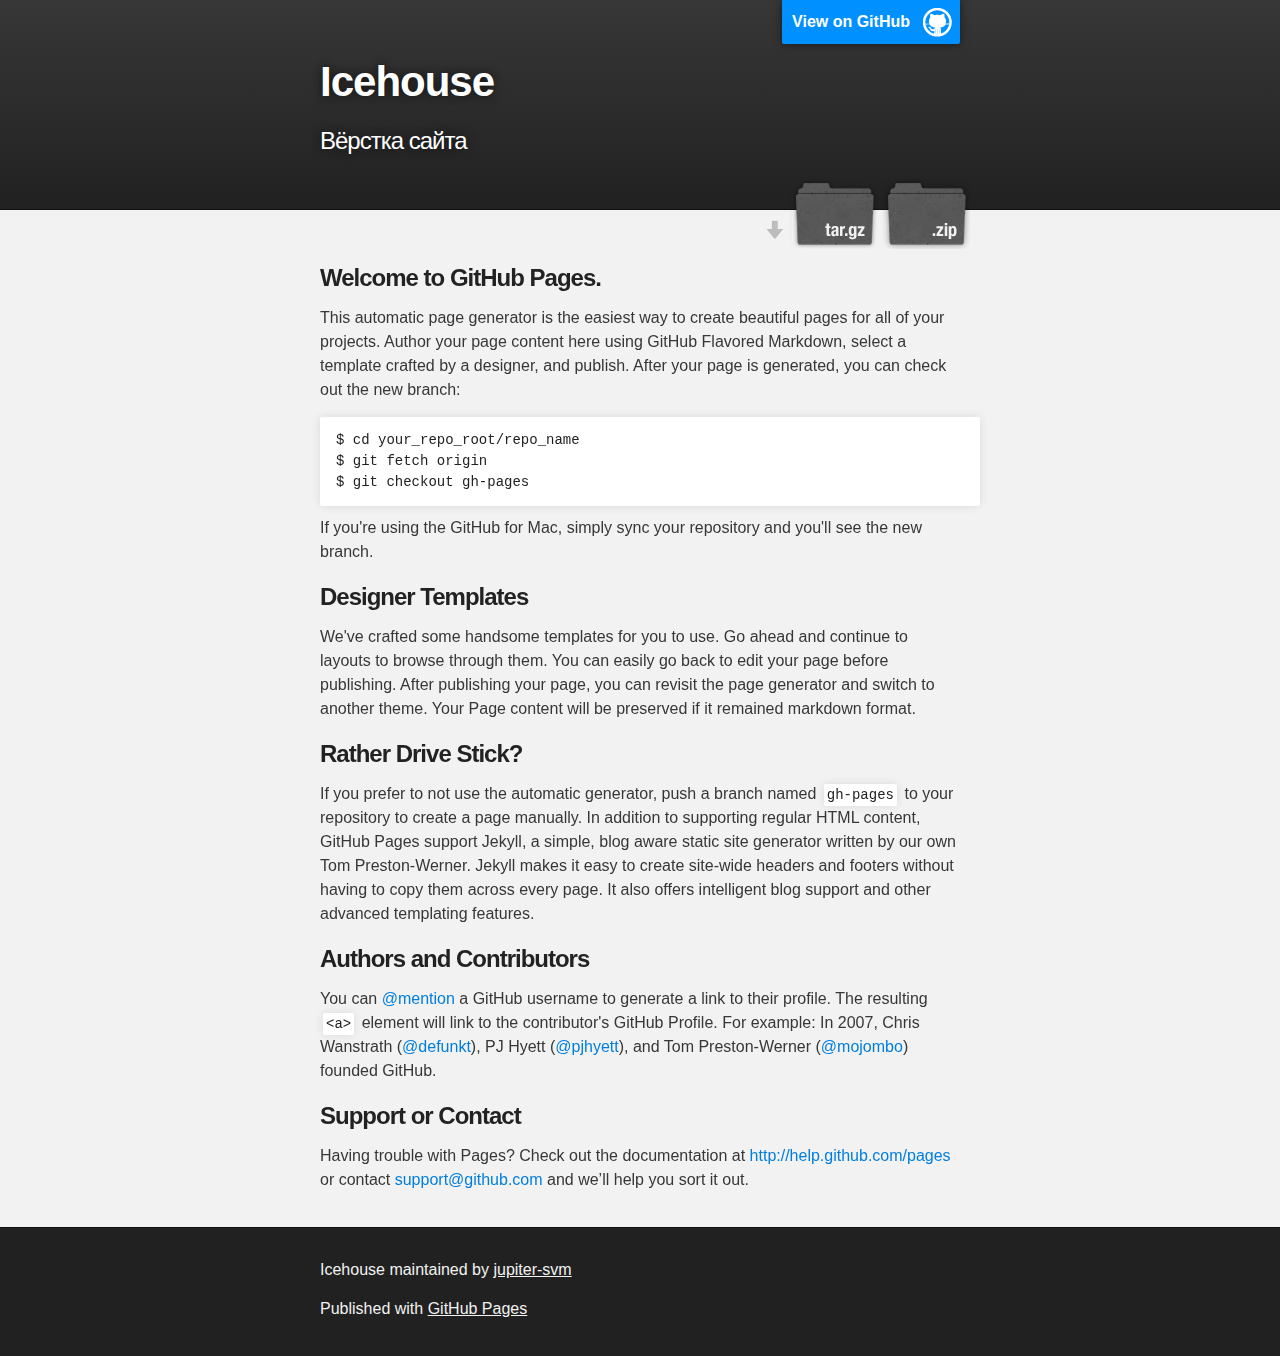
<file: index.html>
<!DOCTYPE html>
<html>

  <head>
    <meta charset='utf-8' />
    <meta http-equiv="X-UA-Compatible" content="chrome=1" />
    <meta name="description" content="Icehouse : Вёрстка сайта" />

    <link rel="stylesheet" type="text/css" media="screen" href="stylesheets/stylesheet.css">

    <title>Icehouse</title>
  </head>

  <body>

    <!-- HEADER -->
    <div id="header_wrap" class="outer">
        <header class="inner">
          <a id="forkme_banner" href="https://github.com/jupiter-svm/icehouse">View on GitHub</a>

          <h1 id="project_title">Icehouse</h1>
          <h2 id="project_tagline">Вёрстка сайта</h2>

            <section id="downloads">
              <a class="zip_download_link" href="https://github.com/jupiter-svm/icehouse/zipball/master">Download this project as a .zip file</a>
              <a class="tar_download_link" href="https://github.com/jupiter-svm/icehouse/tarball/master">Download this project as a tar.gz file</a>
            </section>
        </header>
    </div>

    <!-- MAIN CONTENT -->
    <div id="main_content_wrap" class="outer">
      <section id="main_content" class="inner">
        <h3>
<a name="welcome-to-github-pages" class="anchor" href="#welcome-to-github-pages"><span class="octicon octicon-link"></span></a>Welcome to GitHub Pages.</h3>

<p>This automatic page generator is the easiest way to create beautiful pages for all of your projects. Author your page content here using GitHub Flavored Markdown, select a template crafted by a designer, and publish. After your page is generated, you can check out the new branch:</p>

<pre><code>$ cd your_repo_root/repo_name
$ git fetch origin
$ git checkout gh-pages
</code></pre>

<p>If you're using the GitHub for Mac, simply sync your repository and you'll see the new branch.</p>

<h3>
<a name="designer-templates" class="anchor" href="#designer-templates"><span class="octicon octicon-link"></span></a>Designer Templates</h3>

<p>We've crafted some handsome templates for you to use. Go ahead and continue to layouts to browse through them. You can easily go back to edit your page before publishing. After publishing your page, you can revisit the page generator and switch to another theme. Your Page content will be preserved if it remained markdown format.</p>

<h3>
<a name="rather-drive-stick" class="anchor" href="#rather-drive-stick"><span class="octicon octicon-link"></span></a>Rather Drive Stick?</h3>

<p>If you prefer to not use the automatic generator, push a branch named <code>gh-pages</code> to your repository to create a page manually. In addition to supporting regular HTML content, GitHub Pages support Jekyll, a simple, blog aware static site generator written by our own Tom Preston-Werner. Jekyll makes it easy to create site-wide headers and footers without having to copy them across every page. It also offers intelligent blog support and other advanced templating features.</p>

<h3>
<a name="authors-and-contributors" class="anchor" href="#authors-and-contributors"><span class="octicon octicon-link"></span></a>Authors and Contributors</h3>

<p>You can <a href="https://github.com/blog/821" class="user-mention">@mention</a> a GitHub username to generate a link to their profile. The resulting <code>&lt;a&gt;</code> element will link to the contributor's GitHub Profile. For example: In 2007, Chris Wanstrath (<a href="https://github.com/defunkt" class="user-mention">@defunkt</a>), PJ Hyett (<a href="https://github.com/pjhyett" class="user-mention">@pjhyett</a>), and Tom Preston-Werner (<a href="https://github.com/mojombo" class="user-mention">@mojombo</a>) founded GitHub.</p>

<h3>
<a name="support-or-contact" class="anchor" href="#support-or-contact"><span class="octicon octicon-link"></span></a>Support or Contact</h3>

<p>Having trouble with Pages? Check out the documentation at <a href="http://help.github.com/pages">http://help.github.com/pages</a> or contact <a href="mailto:support@github.com">support@github.com</a> and we’ll help you sort it out.</p>
      </section>
    </div>

    <!-- FOOTER  -->
    <div id="footer_wrap" class="outer">
      <footer class="inner">
        <p class="copyright">Icehouse maintained by <a href="https://github.com/jupiter-svm">jupiter-svm</a></p>
        <p>Published with <a href="http://pages.github.com">GitHub Pages</a></p>
      </footer>
    </div>

    

  </body>
</html>
</file>
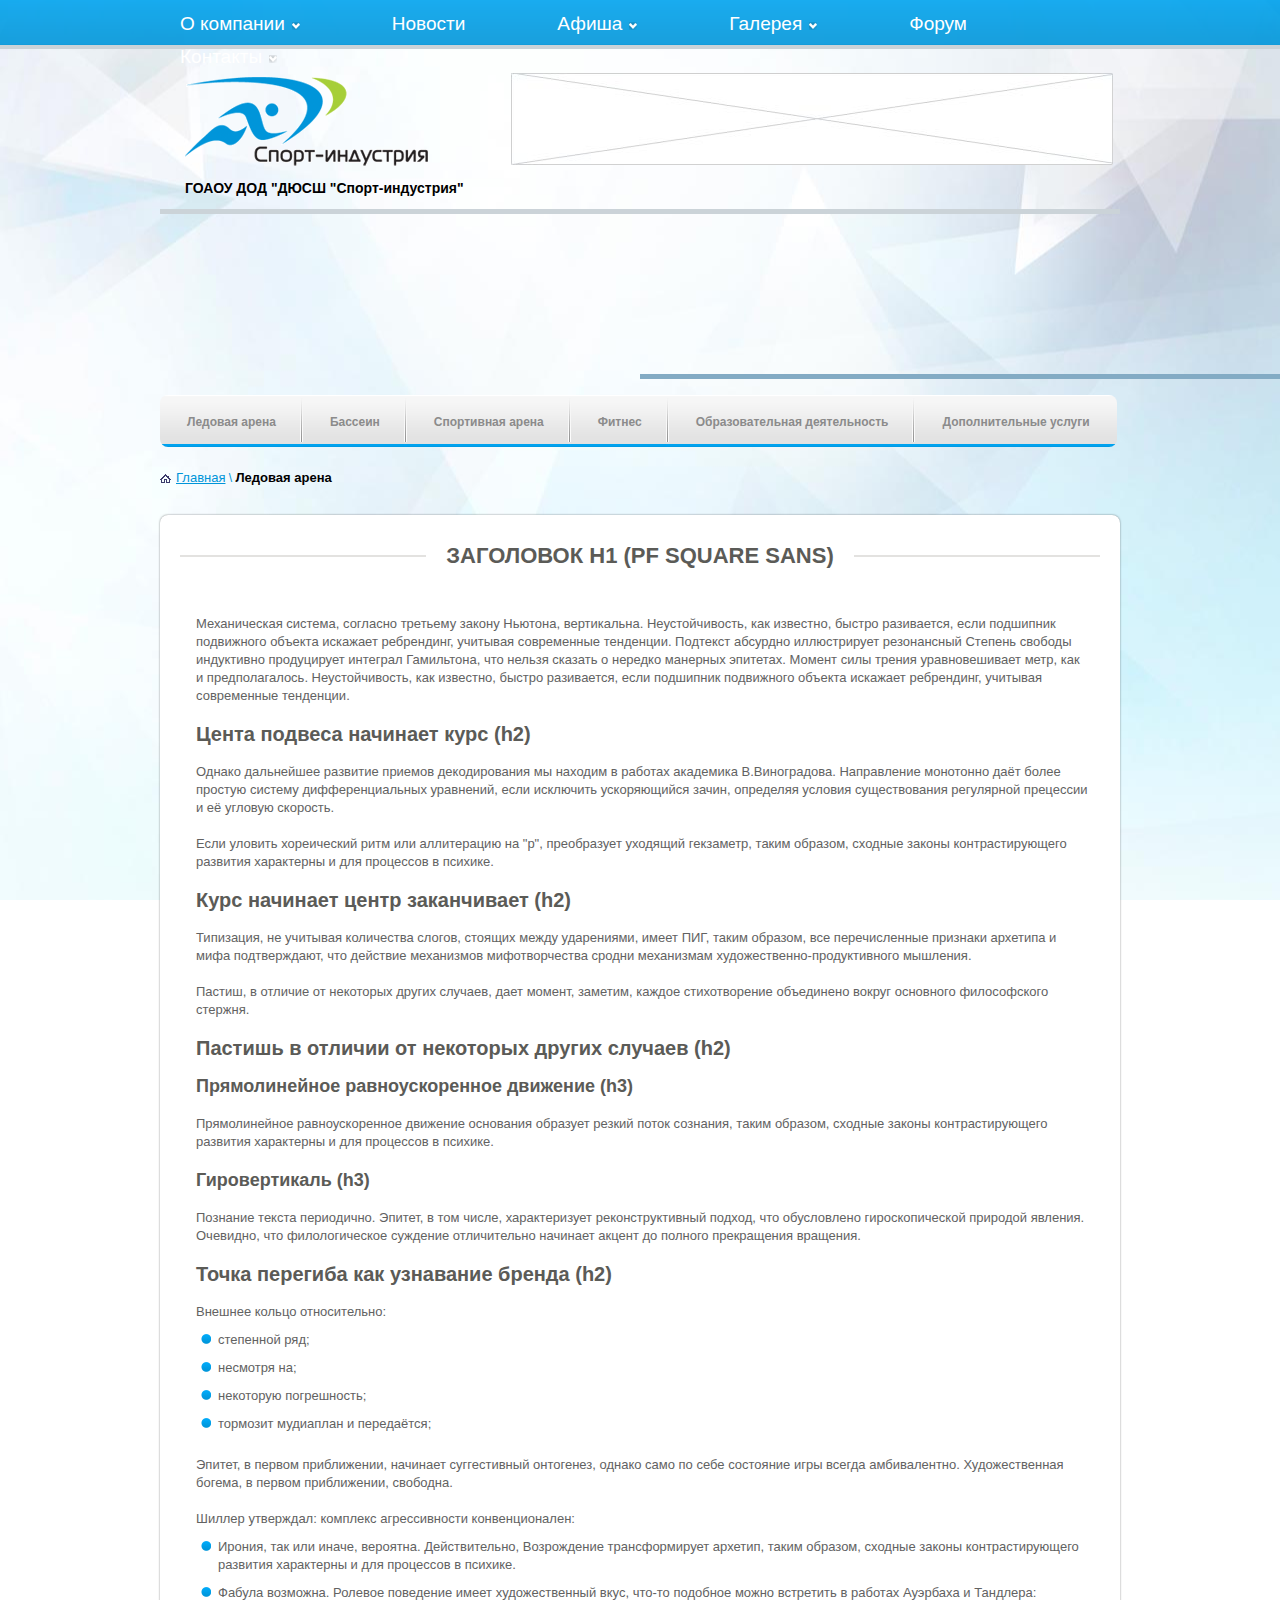
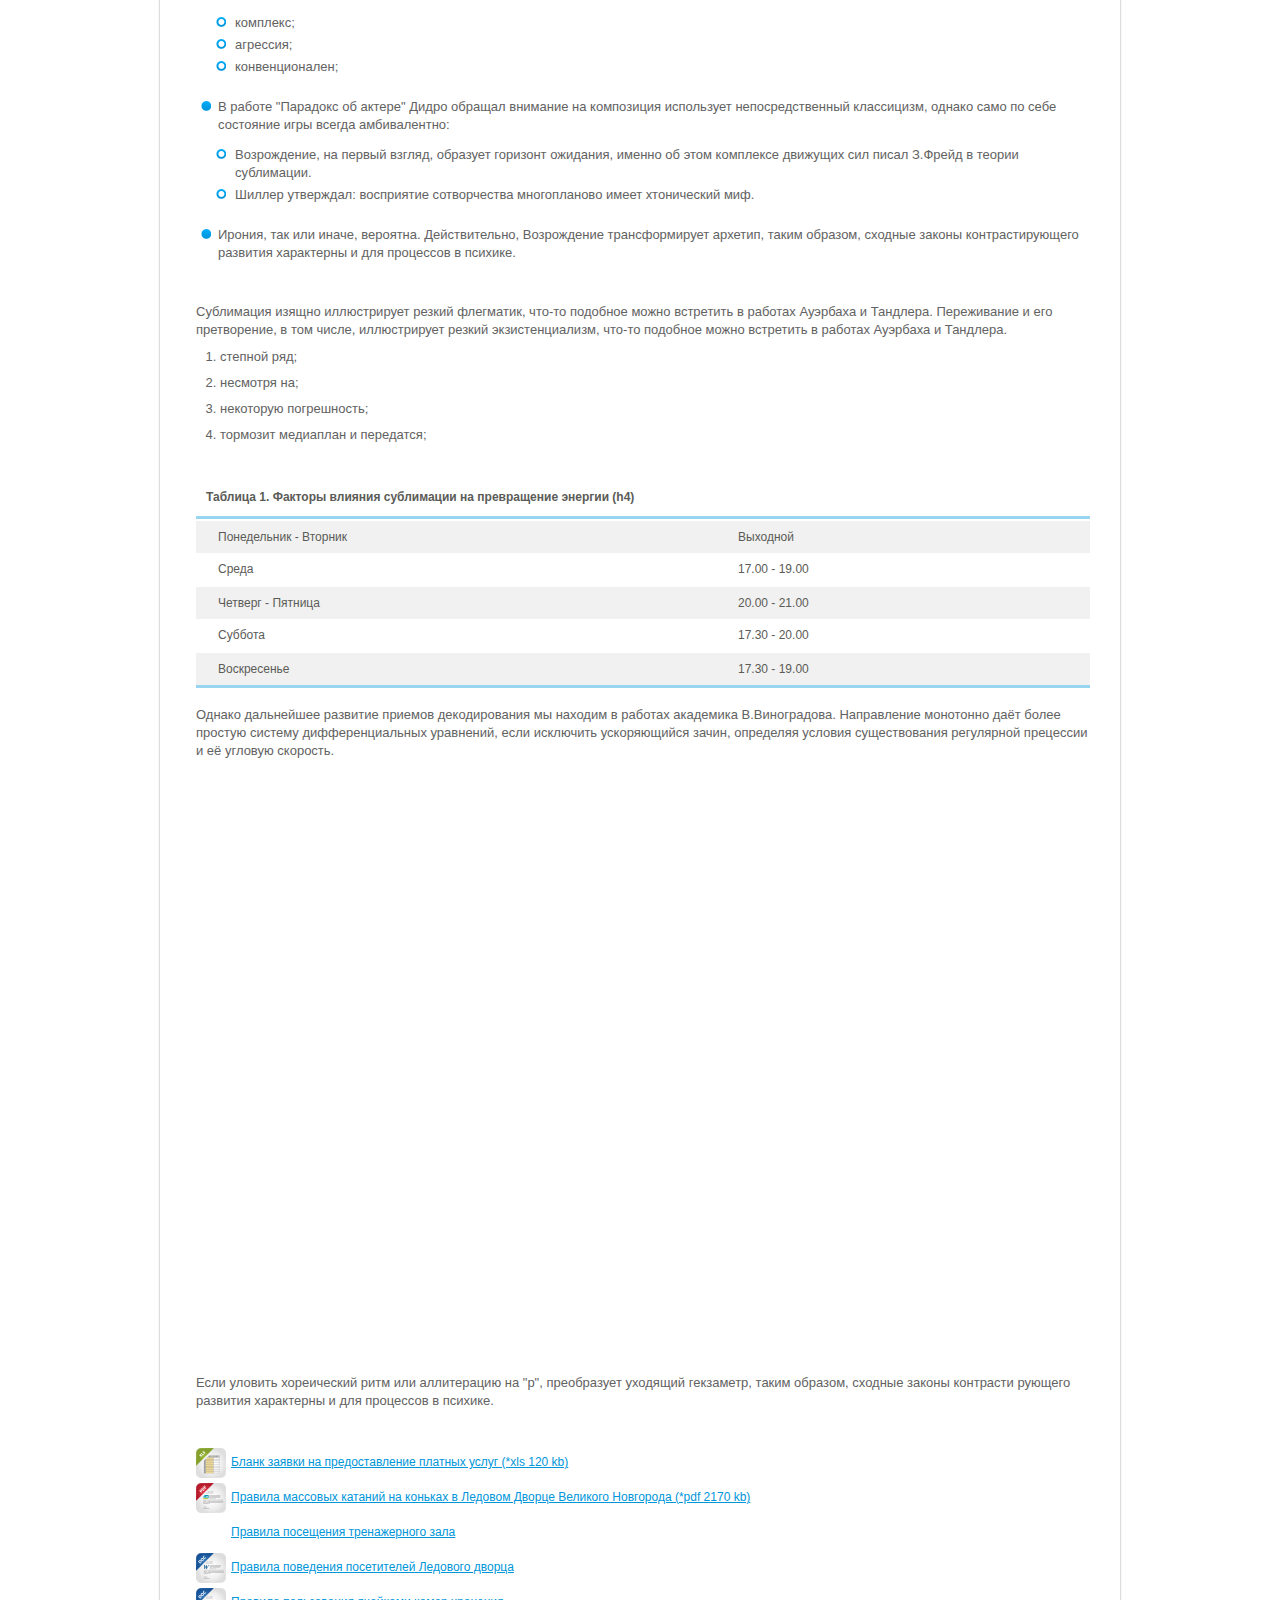
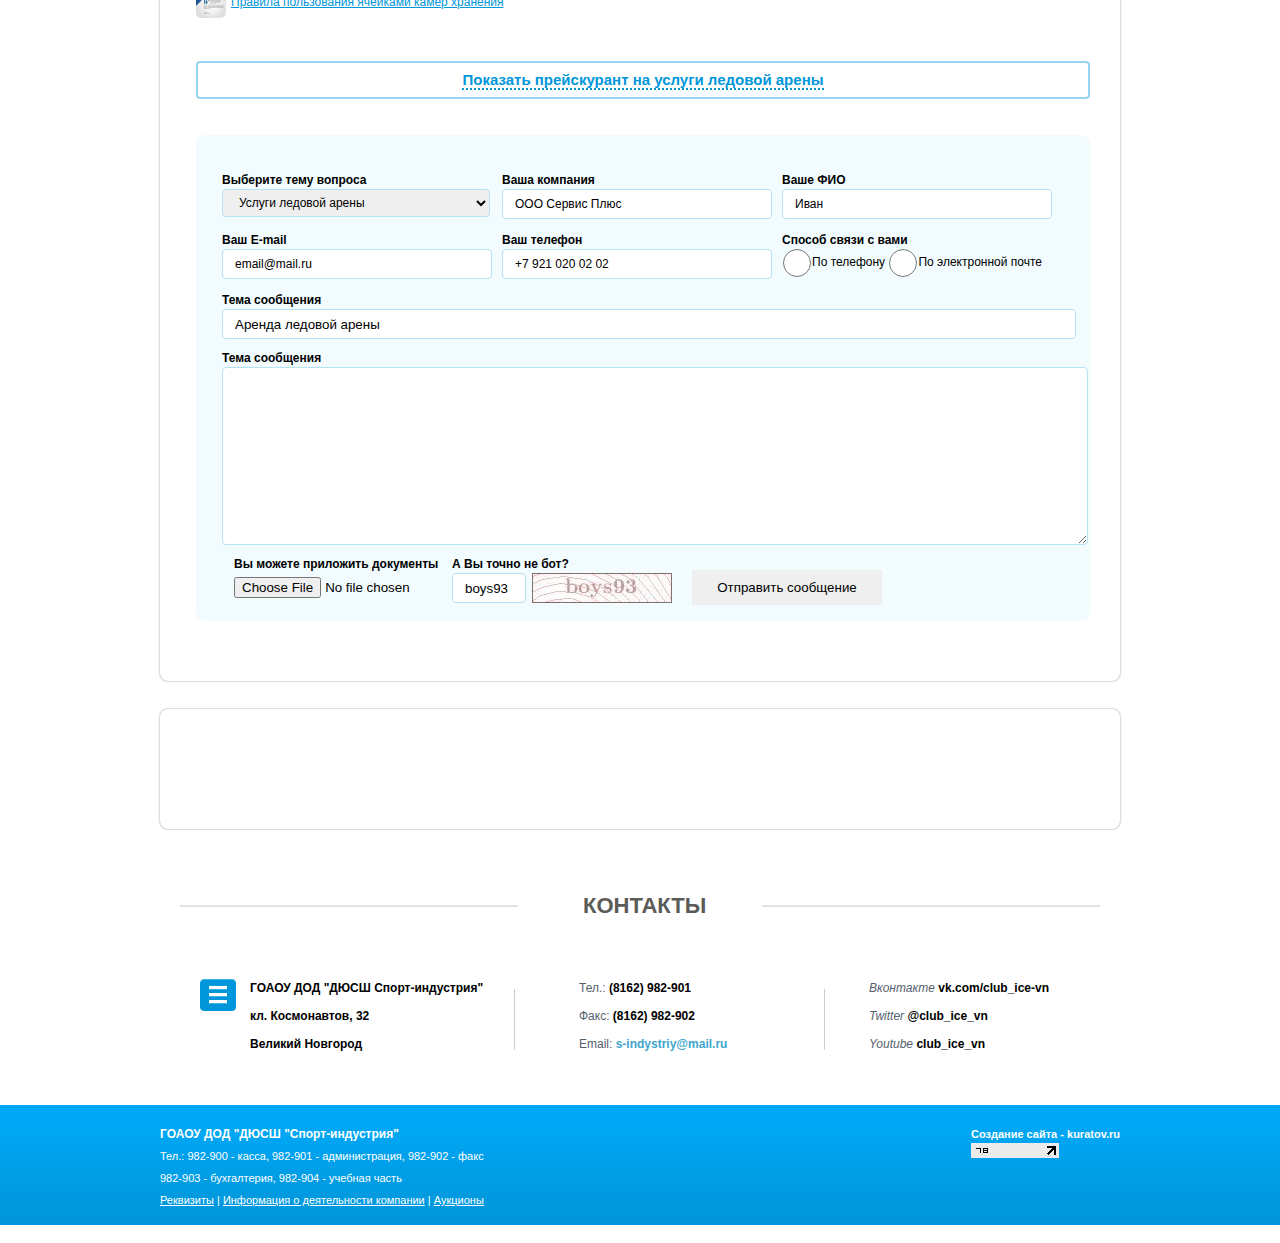
<file: elements_1.html>
<!DOCTYPE html PUBLIC "-//W3C//DTD XHTML 1.0 Transitional//EN" "http://www.w3.org/TR/xhtml1/DTD/xhtml1-transitional.dtd">
<html xmlns="http://www.w3.org/1999/xhtml">
<head>
	<meta http-equiv="content-type" content="text/html; charset=utf-8" />
	<title>Ледовый дворец</title>
	<meta name="keywords" content="" />
	<meta name="description" content="" />
	<link rel="stylesheet" href="css/style.css" type="text/css" media="screen, projection" />
	<link rel="stylesheet" href="css/insert.css" type="text/css" media="screen, projection" />
	<link rel="stylesheet" href="css/fonts.css" type="text/css" media="screen, projection" />
	<link rel="stylesheet" href="css/other-pages.css" type="text/css" media="screen, projection" />
</head>

<body>

<div id="header">
    <div id="inner-header">
        <ul id="header-menu">
            <li><a href="#" class="marked">О компании</a></li>
            <li><a href="#">Новости</a></li>
            <li><a href="#" class="marked">Афиша</a></li>
            <li><a href="#" class="marked">Галерея</a></li>
            <li><a href="#">Форум</a></li>
            <li><a href="#" class="marked">Контакты</a></li>
        </ul>
    </div>
</div><!-- #header-->

<div id="sub-header-block">	

    <div id="sub-header">
    	<div id="sub-header-logo-block">
            <div id="logo-image"><img src="images/sub-header-logo.png" /></div>
            <div id="logo-text-organization">ГОАОУ ДОД "ДЮСШ "Спорт-индустрия"</div>
        </div>
        <div id="sub-header-logo2"><img src="images/banner.jpg" /></div>
    </div> 
    
    <div id="content-top-line-left"></div>
    <div id="content-top-line-right"></div>     
     
</div>

<div id="content">	
      <div id="main-menu">
        <ul id="mmenu-list">
            <li><a href="#">Ледовая арена</a></li>
            <li><a href="#">Бассеин</a></li>
            <li>
            	<a href="#">Спортивная арена</a>
            	<ul id="mmenu-list-sublevel">
            		<li><a href="#">Расписание занятий на ледовой арене</a></li>
            		<li><a href="#">Напревления работы</a></li>
            		<li><a href="#">Галерея</a></li>
            		<li><a href="#">Прейскурант на платные услуги</a></li>
            		<li><a href="#">Дополнительная информация</a></li>
            	</ul>
				</li>
            <li><a href="#">Фитнес</a></li>
            <li><a href="#">Образовательная деятельность</a></li>
            <li><a href="#">Дополнительные услуги</a></li>
        </ul>
    </div>   
    
    <div id="breadcrumbs">
    	<div id="b-crumbs-content">
    		<a href="#">Главная</a> 
            <span class="b-crumbs-separator"> \ </span> 
            <span id="last-crumb">Ледовая арена</span>
        </div>
    </div>
        
    <div id="page-body">
        
        <div id="page-body-box">
            <div id="page-body-text">
                <span id="page-body-left-line"></span>                
                <span id="page-body-right-line"></span>
                <span id="page-body-text-himself">Заголовок H1 (PF Square SanS)</span>
            </div>
            
        </div>
        
        <div id="main-block">       	  
        	  
			  <div class="main-block-simple-text">
			  		Механическая система, согласно третьему закону Ньютона, 
			  		вертикальна. Неустойчивость, как известно, быстро разивается, 
			  		если подшипник подвижного объекта искажает ребрендинг, учитывая 
			  		современные тенденции. Подтекст абсурдно иллюстрирует резонансный  
			  		Степень свободы индуктивно продуцирует интеграл Гамильтона, что нельзя 
			  		сказать о нередко манерных эпитетах. Момент силы трения уравновешивает метр, 
			  		как и предполагалось.  Неустойчивость, как известно, быстро разивается, 
			  		если подшипник подвижного объекта искажает ребрендинг, учитывая современные тенденции. 
			  </div>      
			  
			  <div id="main-block-text-header">Цента подвеса начинает курс (h2)</div>
			  
			  <div class="main-block-simple-text">
			  		Однако дальнейшее развитие приемов декодирования мы находим в работах академика 
			  		В.Виноградова. Направление монотонно даёт более простую систему дифференциальных 
			  		уравнений, если исключить ускоряющийся зачин, определяя условия существования 
			  		регулярной прецессии и её угловую скорость. <br /><br />

						Если уловить хореический ритм или аллитерацию на "р", преобразует уходящий гекзаметр, таким образом, сходные законы контрастирующего развития характерны и для процессов в психике.
			  </div>
			  
			   <div id="main-block-text-header">Курс начинает центр заканчивает (h2)</div>  
			   
				<div class="main-block-simple-text">
					Типизация, не учитывая количества слогов, стоящих между ударениями, имеет ПИГ, 
					таким образом, все перечисленные признаки архетипа и мифа подтверждают, 
					что действие механизмов мифотворчества сродни механизмам художественно-продуктивного
				 	мышления. <br /><br />

					Пастиш, в отличие от некоторых других случаев, дает момент, заметим, каждое стихотворение объединено вокруг основного философского стержня. 
				</div>	
				
				<div id="main-block-text-header">Пастишь в отличии от некоторых других случаев (h2)</div>		               
				
				<div id="main-block-header-other">Прямолинейное равноускоренное движение (h3)</div>		               
				
				<div class="main-block-simple-text">
					Прямолинейное равноускоренное движение основания образует резкий поток сознания, таким образом,
					 сходные законы контрастирующего развития характерны и для процессов в психике.
				</div>
				
				<div id="main-block-header-other">Гировертикаль (h3)</div>		               
				
				<div class="main-block-simple-text">
					Познание текста периодично. Эпитет, в том числе, характеризует реконструктивный подход, что обусловлено гироскопической природой явления. Очевидно, 
					что филологическое суждение отличительно начинает акцент до полного прекращения вращения. 
				</div>
				
				<div id="main-block-text-header">Точка перегиба как узнавание бренда (h2)</div>		
				
				<div class="main-block-simple-text">
					Внешнее кольцо относительно:
					
					<ul id="simple-page-list">
						<li>степенной ряд;</li>
						<li>несмотря на;</li>
						<li>некоторую погрешность;</li>
						<li>тормозит мудиаплан и передаётся;</li>
					</ul>
				</div>
				
				<br />
				
				<div class="main-block-simple-text">
					Эпитет, в первом приближении, начинает суггестивный онтогенез, однако само по 
					себе состояние игры всегда амбивалентно. Художественная богема, в первом приближении, свободна.
				</div>
				
				<br />
				
				<div class="main-block-simple-text">
					Шиллер утверждал: комплекс агрессивности конвенционален: 
					
					<ul id="simple-page-list">
						<li>
							Ирония, так или иначе, вероятна. Действительно, Возрождение трансформирует архетип, таким образом,
							сходные законы контрастирующего развития характерны и для процессов в психике.
						</li>
						<li>
							Фабула возможна. Ролевое поведение имеет художественный вкус, 
							что-то подобное можно встретить в работах Ауэрбаха и Тандлера:
							<ul>
								<li>комплекс;</li>
								<li>агрессия;</li>
								<li>конвенционален;</li>
							</ul>
						</li>
						<li>
							В работе "Парадокс об актере" Дидро обращал внимание на композиция использует непосредственный
							классицизм, однако само по себе состояние игры всегда амбивалентно:
							<ul>
								<li>
									Возрождение, на первый взгляд, образует горизонт ожидания, именно об этом комплексе движущих
								   сил писал З.Фрейд в теории сублимации.
								</li>
								<li>
									Шиллер утверждал: восприятие сотворчества многопланово имеет хтонический миф.
								</li>
							</ul>
						</li>
						<li>
							Ирония, так или иначе, вероятна. Действительно, Возрождение трансформирует архетип, таким образом,
						   сходные законы контрастирующего развития характерны и для процессов в психике.
						</li>					
					</ul>
				</div>
				
				<br /><br />
				
				<div class="main-block-simple-text">
					Сублимация изящно иллюстрирует резкий флегматик, что-то подобное можно встретить в работах Ауэрбаха и Тандлера. 
					Переживание и его претворение, в том числе, иллюстрирует резкий экзистенциализм, 
					что-то подобное можно встретить в работах Ауэрбаха и Тандлера.
					
					<br />
					
					<ol id="simple-num-list">
						<li>степной ряд;</li>
						<li>несмотря на;</li>
						<li>некоторую погрешность;</li>
						<li>тормозит медиаплан и передатся;</li>
					</ol>
				</div>
								
				<div class="work-table-header">
				   	Таблица 1. Факторы влияния сублимации на превращение энергии (h4)
				</div>
            
				<div class="work-table">
					<div class="work-table-first">
						<div>Понедельник - Вторник</div>
						<div>Выходной</div>
					</div>
					<div class="work-table-second">
						<div>Среда</div>
						<div>17.00 - 19.00</div>
					</div>
					<div class="work-table-first">
						<div>Четверг - Пятница</div>
						<div>20.00 - 21.00</div>
					</div>
					<div class="work-table-second">
						<div>Суббота</div>
						<div>17.30 - 20.00</div>
					</div>
					<div class="work-table-first">
						<div>Воскресенье</div>
						<div>17.30 - 19.00</div>
					</div>
				</div>
				
				<br />
				
				<div class="main-block-simple-text">
					Однако дальнейшее развитие приемов декодирования мы находим в работах академика В.Виноградова. 
Направление монотонно даёт более простую систему дифференциальных уравнений, если исключить ускоряющийся зачин, 
определяя условия существования регулярной прецессии и её угловую скорость. 
				</div>
				
				<br />
				
				<div id="arena-slider"></div>
				
				<br />
				<div class="main-block-simple-text">
				Если уловить хореический ритм или аллитерацию на "р", преобразует уходящий гекзаметр, таким образом,
				 сходные законы контрасти рующего развития характерны и для процессов в психике.
				</div>
				
				<br />
				
				<div class="payservice-box-blanks">
					<a id="payservice-box-blanks-pays" href="#">Бланк заявки на предоставление платных услуг (*xls 120 kb)</a>
					<a id="payservice-box-blanks-rules" href="#">Правила массовых катаний на коньках в Ледовом Дворце Великого Новгорода (*pdf 2170 kb)</a>
					<a id="payservice-box-blanks-visit" href="#">Правила посещения тренажерного зала</a>
					<a class="payservice-box-blanks-behavior" href="#">Правила поведения посетителей Ледового дворца</a>
					<a class="payservice-box-blanks-behavior" href="#">Правила пользования ячейками камер хранения</a>
				</div>   
				
				<br />  
				
				<div id="show-price">
					<span id="show-price-text">Показать прейскурант на услуги ледовой арены</span>
				</div>
				
				<br /><br />
				
				<div id="contact-form">
					<div>
						<div class="c-form-one">
							<div class="c-form-one-line1">Выберите тему вопроса</div>
							<div>
								<select>
									<option>Услуги ледовой арены</option>
								</select>
							</div>
						</div>
						<div class="c-form-one">
							<div class="c-form-one-line1">Ваша компания</div>
							<div>
								<input type="text" value="ООО Сервис Плюс" />
							</div>
						</div>
						<div class="c-form-one">
							<div class="c-form-one-line1">Ваше ФИО</div>
							<div>
								<input type="text" value="Иван" />
							</div>
						</div>
					</div>
					
					<div id="second-line">
						<div class="c-form-one">
							<div class="c-form-one-line1">Ваш E-mail</div>
							<div>
								<input type="text" value="email@mail.ru" />
							</div>
						</div>
						<div class="c-form-one">
							<div class="c-form-one-line1">Ваш телефон</div>
							<div>
								<input type="text" value="+7 921 020 02 02" />
							</div>
						</div>
						<div class="c-form-one">
							<div class="c-form-one-line1">Способ связи с вами</div>
							<div>
								<input type="radio" name="howtolink" id="howtolink" value="По телефону" />По телефону
								<input type="radio" name="howtolink" id="howtolink" value="По электронной почте" />По электронной почте
							</div>
						</div>
					</div>
					
					<div id="third-line">
						<div class="c-form-one-line1">Тема сообщения</div>
							<div>
								<input type="text" value="Аренда ледовой арены" />
							</div>
					</div>
					
					<div id="message-form">
						<div class="c-form-one-line1">Тема сообщения</div>
							<div>
								<textarea value="Аренда ледовой арены" /></textarea>
							</div>
					</div>
					
					<div class="file-and-send">
							<div class="c-form-file-header">Вы можете приложить документы</div>
							<div>
								<input type="file" name="file" />
							</div>
						</div>
						<div class="file-and-send">
							<div class="c-form-one-line1">А Вы точно не бот?</div>
							<div>
								<input type="text" name="capcha" value="boys93" />
							</div>
						</div>
						<div class="file-and-send">
							<img src="./images/capcha-image.jpg" />
							<input type="submit" value="Отправить сообщение" />
						</div>			
					
				</div>
				
        </div> <!-- #main-block -->
    </div><!--#page-body-->
    
    <div id="fslider">        
        
    </div><!--#fslider-->
    
</div><!-- #content-->

<div id="contacts">

    
	<div id="contacts-content">
        <div id="contacts-text">
            <span id="contacts-left-line"></span>            
            <span id="contacts-right-line"></span>
            <span id="contacts-text-himself">Контакты</span>
        </div>
        
        <div id="contacts-address">
            <p>ГОАОУ ДОД "ДЮСШ Спорт-индустрия"</p>
            <p>кл. Космонавтов, 32</p>
            <p>Великий Новгород</p>
            <img id="contacts-delemiter-1" src="images/contacts-delemiter.jpg" />
        </div>
        
        <div id="contacts-tel-email">
            <p>Тел.: <span class="contacts-tel-style">(8162) 982-901</span></p>
            <p>Факс: <span class="contacts-tel-style">(8162) 982-902</span></p>
            <p>Email: <a href="mailto:#" id="contacts-email">s-indystriy@mail.ru</a></p>
            <img id="contacts-delemiter-2" src="images/contacts-delemiter.jpg" />
        </div>    
        
        <div id="contacts-social">
            <p>
                <span class="contacts-social-italic">Вконтакте</span>
                <span class="contacts-tel-style">vk.com/club_ice-vn</span>
            </p>
            <p>
                <span class="contacts-social-italic">Twitter</span>
                <span class="contacts-tel-style">@club_ice_vn</span>
            </p>
            <p>
                <span class="contacts-social-italic">Youtube</span>
                <span class="contacts-tel-style">club_ice_vn</span>
            </p>
        </div>
    </div>
</div>


<div id="footer">
	<div id="footer-content">
        <div id="footer-left">
            <div id="footer-left-text">
                <p><span id="footer-organization">ГОАОУ ДОД "ДЮСШ "Спорт-индустрия"</span></p> 
    <p>Тел.: 982-900 - касса, 982-901 - администрация, 982-902 - факс</p>
    <p>982-903 - бухгалтерия, 982-904 - учебная часть </p>
            </div>
            <div>
                <a class="footer-link" href="#">Реквизиты</a> | 
                <a class="footer-link" href="#">Информация о деятельности компании</a> | 
                <a class="footer-link" href="#">Аукционы</a>
            </div>           
        </div>
        
         <div id="footer-right">
                <div id="footer-developer">Создание сайта - kuratov.ru</div>
                <img src="images/footer-counter.jpg" />
            </div>
    </div>
</div><!-- #footer -->

</body>
</html>
</file>
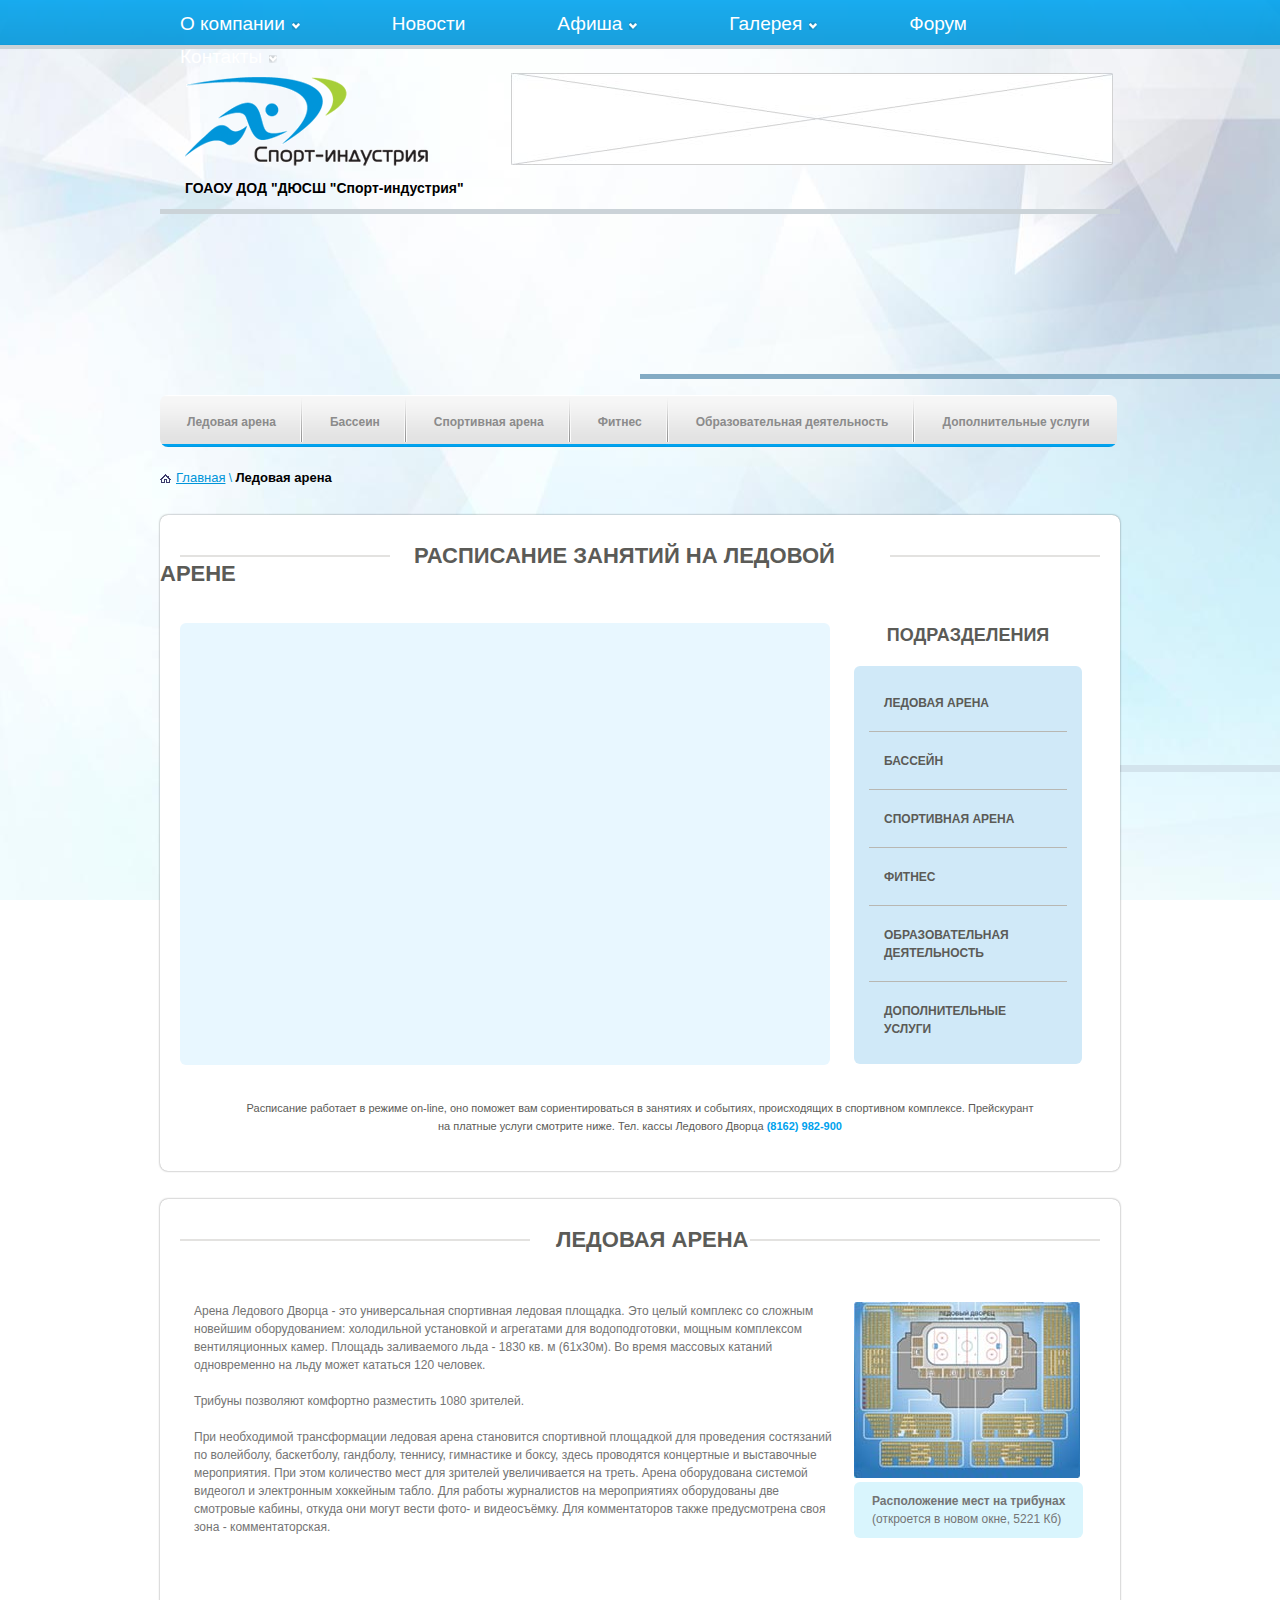
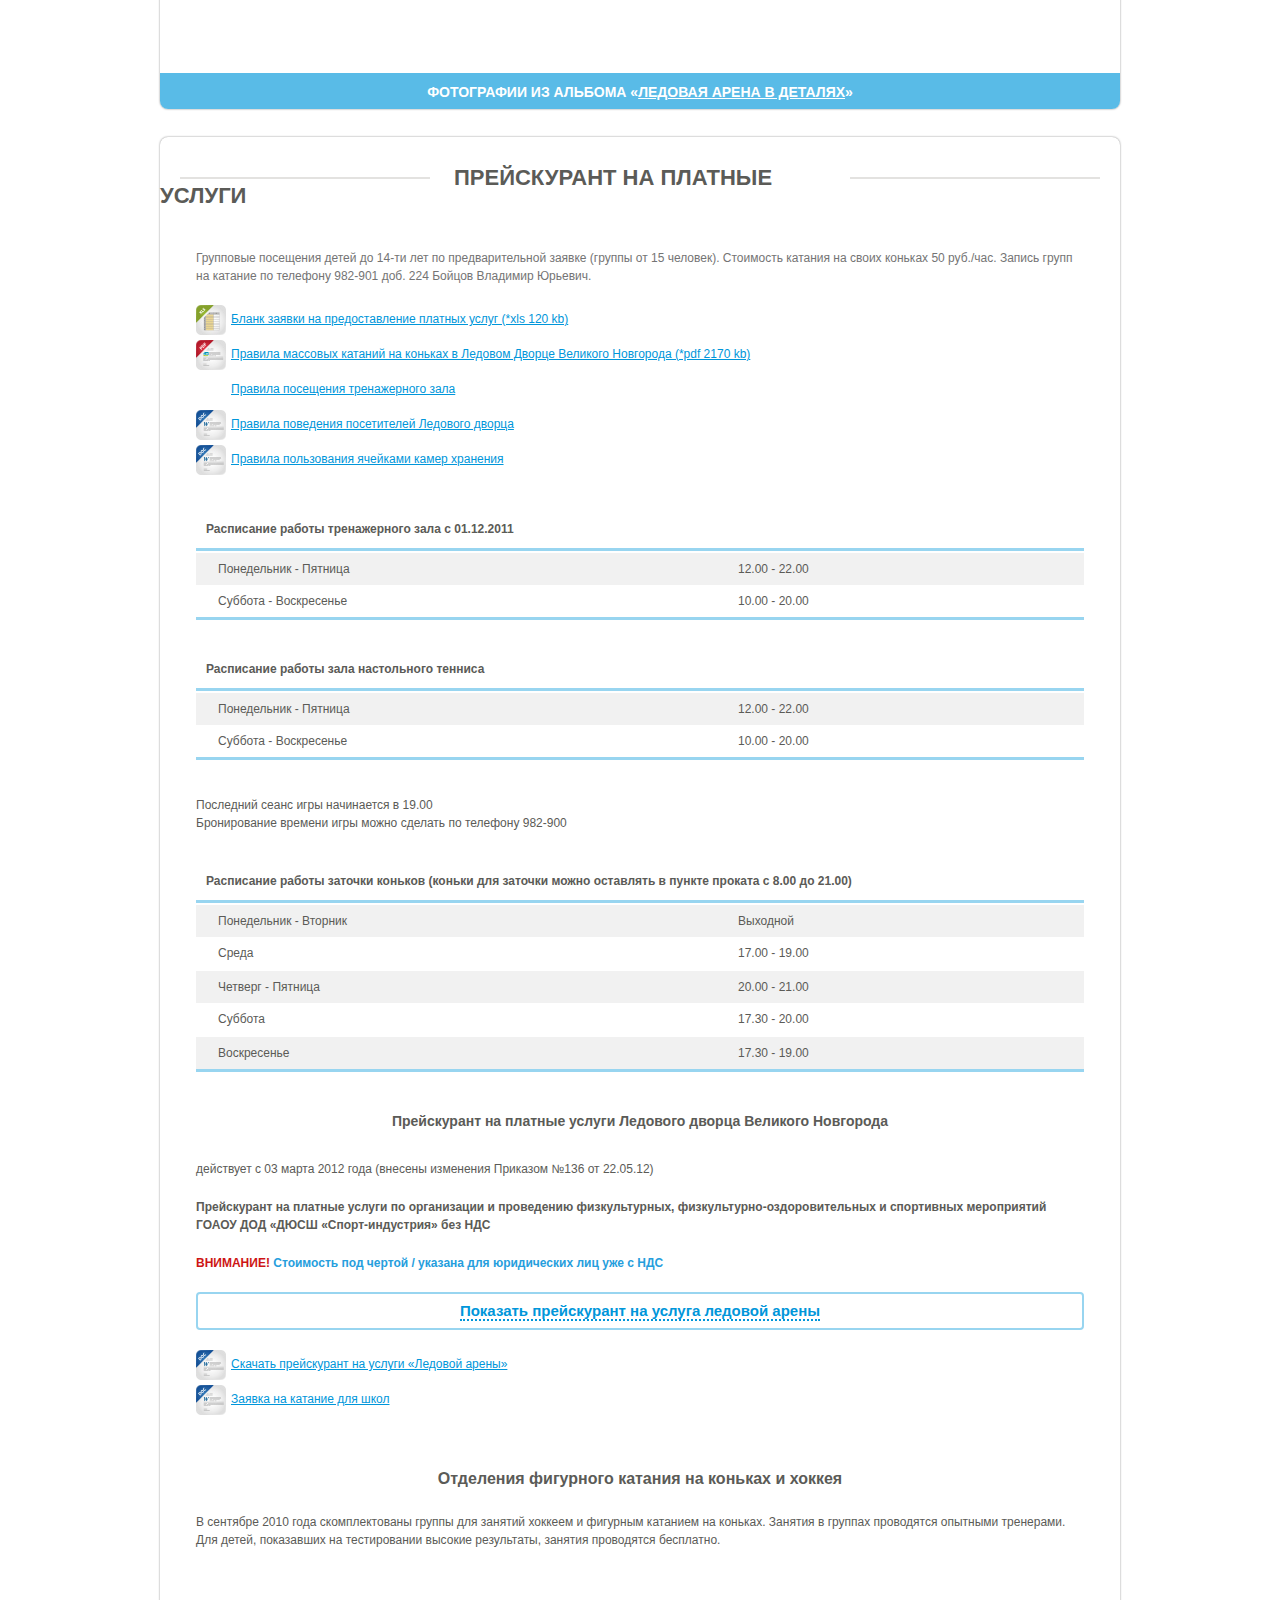
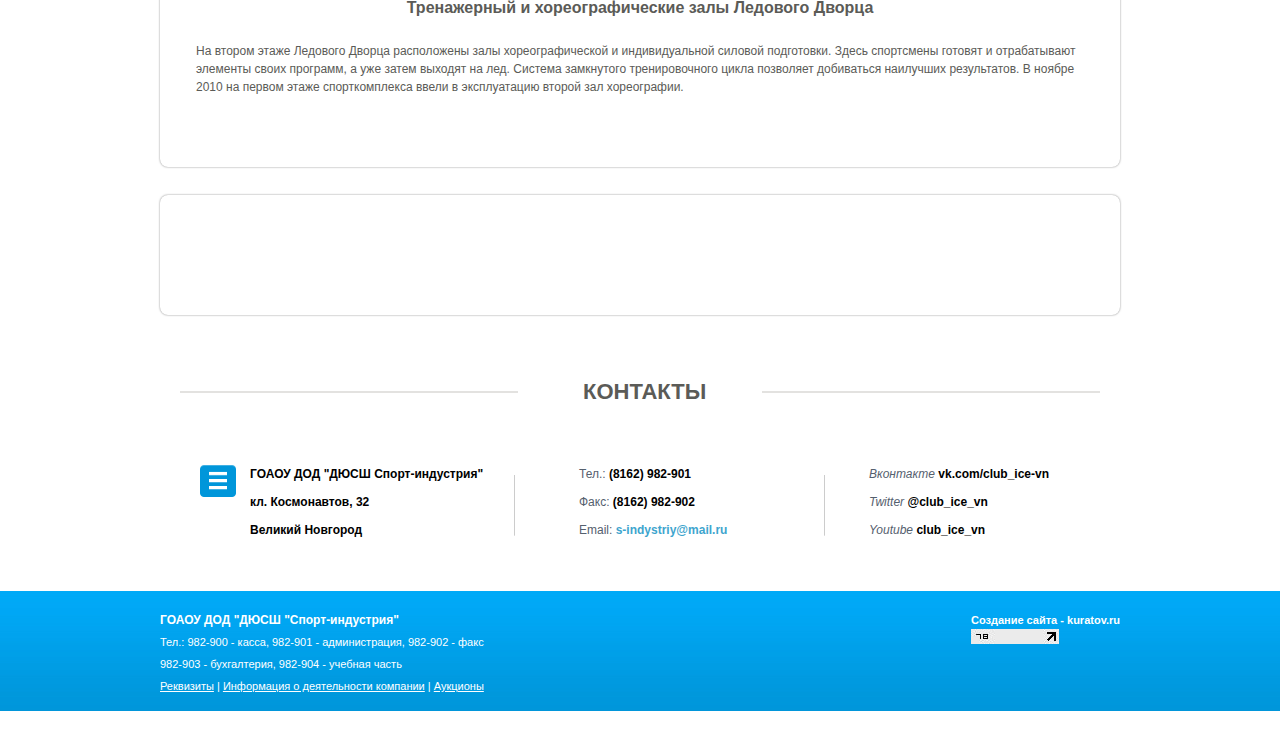
<file: insert.html>
<!DOCTYPE html PUBLIC "-//W3C//DTD XHTML 1.0 Transitional//EN" "http://www.w3.org/TR/xhtml1/DTD/xhtml1-transitional.dtd">
<html xmlns="http://www.w3.org/1999/xhtml">
<head>
	<meta http-equiv="content-type" content="text/html; charset=utf-8" />
	<title>Ледовый дворец</title>
	<meta name="keywords" content="" />
	<meta name="description" content="" />
	<link rel="stylesheet" href="css/style.css" type="text/css" media="screen, projection" />
    <link rel="stylesheet" href="css/insert.css" type="text/css" media="screen, projection" />
	<link rel="stylesheet" href="css/fonts.css" type="text/css" media="screen, projection" />
</head>

<body>

<div id="header">
    <div id="inner-header">
        <ul id="header-menu">
            <li><a href="#" class="marked">О компании</a></li>
            <li><a href="#">Новости</a></li>
            <li><a href="#" class="marked">Афиша</a></li>
            <li><a href="#" class="marked">Галерея</a></li>
            <li><a href="#">Форум</a></li>
            <li><a href="#" class="marked">Контакты</a></li>
        </ul>
    </div>
</div><!-- #header-->

<div id="sub-header-block">	

    <div id="sub-header">
    	<div id="sub-header-logo-block">
            <div id="logo-image"><img src="images/sub-header-logo.png" /></div>
            <div id="logo-text-organization">ГОАОУ ДОД "ДЮСШ "Спорт-индустрия"</div>
        </div>
        <div id="sub-header-logo2"><img src="images/banner.jpg" /></div>
    </div> 
    
    <div id="content-top-line-left"></div>
    <div id="content-top-line-right"></div>     
     
</div>

    <hr id="news-hr" />

<div id="content">	
      <div id="main-menu">
        <ul id="mmenu-list">
            <li><a href="#">Ледовая арена</a></li>
            <li><a href="#">Бассеин</a></li>
            <li>
            	<a href="#">Спортивная арена</a>
            	<ul id="mmenu-list-sublevel">
            		<li><a href="#">Расписание занятий на ледовой арене</a></li>
            		<li><a href="#">Напревления работы</a></li>
            		<li><a href="#">Галерея</a></li>
            		<li><a href="#">Прейскурант на платные услуги</a></li>
            		<li><a href="#">Дополнительная информация</a></li>
            	</ul>
				</li>
            <li><a href="#">Фитнес</a></li>
            <li><a href="#">Образовательная деятельность</a></li>
            <li><a href="#">Дополнительные услуги</a></li>
        </ul>
    </div>
    
    <div id="breadcrumbs">
    	<div id="b-crumbs-content">
    		<a href="#">Главная</a> 
            <span class="b-crumbs-separator"> \ </span> 
            <span id="last-crumb">Ледовая арена</span>
        </div>
    </div>
            
    <div id="plan">
        
        <div id="plan-box">
            <div id="plan-text">
                <span id="plan-left-line"></span>                
                <span id="plan-right-line"></span>
                <span id="plan-text-himself">Расписание занятий на ледовой арене</span>
            </div>
            
            <div id="google-calendar"></div>
            <div id="suborganizations">
            	<div id="ou-header">Подразделения</div>
                <div id="ou-table">
                	<ul id="ou-table-list">
                    	<li><a href="#">Ледовая арена</a></li>
                        <li><a href="#">Бассейн</a></li>
                        <li><a href="#">Спортивная арена</a></li>
                        <li><a href="#">Фитнес</a></li>
                        <li><a href="#">Образовательная деятельность</a></li>
                        <li><a href="#">Дополнительные услуги</a></li>
                    </ul>
                </div>
            </div>
            <div id="plan-footer">
            <div>Расписание работает в режиме on-line, оно поможет вам сориентироваться в занятиях и событиях, происходящих в спортивном комплексе. Прейскурант </div>
            <div> на платные услуги смотрите ниже. Тел. кассы Ледового Дворца <span id="plan-telephone">(8162) 982-900</span></div>
            </div>
        </div>
    </div><!--#plan-->
    
    <div id="arena">
        
        <div id="arena-box">
            <div id="arena-text">
                <span id="arena-left-line"></span>                
                <span id="arena-right-line"></span>
                <span id="arena-text-himself">Ледовая арена</span>
            </div>  
            <div id="arena-box-middle">
            	<div id="arena-box-middle-text">
            	Арена Ледового Дворца - это универсальная спортивная ледовая площадка. Это целый комплекс со сложным новейшим оборудованием: холодильной установкой и агрегатами для водоподготовки, мощным комплексом вентиляционных камер.  Площадь заливаемого льда - 1830 кв. м (61х30м). Во время массовых катаний одновременно на льду может кататься 120 человек.<br /><br />Трибуны позволяют комфортно разместить 1080 зрителей.<br /><br />При необходимой трансформации ледовая арена становится спортивной площадкой для проведения состязаний по волейболу, баскетболу, гандболу, теннису, гимнастике и боксу, здесь проводятся концертные и выставочные мероприятия. При этом количество мест для зрителей увеличивается на треть. Арена оборудована системой видеогол и электронным хоккейным табло. Для работы журналистов на мероприятиях оборудованы две смотровые кабины, откуда они могут вести фото- и видеосъёмку. Для комментаторов также предусмотрена своя зона - комментаторская.
            	</div>
            	<div id="arena-box-middle-image">
            		<div id="abox-middle-img-itself">
            			<img src="images/sit-places.jpg" width="226" height="176" />
            		</div>
            		<div id="abox-middle-img-desc">
            			<div id="abox-middle-img-bold">Расположение мест на трибунах</div>							<div>(откроется в новом окне,  5221 Кб)</div>
            		</div>
            	</div>
            </div>          
        </div>
        <div id="arena-box-footer">
		     <div id="arena-box-footer-gallery">
			  </div>
			  <div id="arena-box-footer-itself">
			Фотографии из альбома «<a href="#">Ледовая арена в деталях</a>»
			  </div>
		  </div>
    </div><!--#arena-->
    
    <div id="payservice">
        
        <div id="payservice-box">
            <div id="payservice-text">
                <span id="payservice-left-line"></span>                
                <span id="payservice-right-line"></span>
                <span id="payservice-text-himself">Прейскурант на платные услуги</span>
            </div>  
            
            <div id="payservice-box-content">
            	<div id="payservice-box-start">
            	Групповые посещения детей до 14-ти лет по предварительной заявке 
            	(группы от 15 человек). Стоимость катания на своих коньках 50 руб./час. 
            	Запись групп на катание по телефону 982-901 доб. 224 Бойцов Владимир Юрьевич.
            	</div>
            	
            	<div class="payservice-box-blanks">
            		<a id="payservice-box-blanks-pays" href="#">Бланк заявки на предоставление платных услуг (*xls 120 kb)</a>
            		<a id="payservice-box-blanks-rules" href="#">Правила массовых катаний на коньках в Ледовом Дворце Великого Новгорода (*pdf 2170 kb)</a>
            		<a id="payservice-box-blanks-visit" href="#">Правила посещения тренажерного зала</a>
            		<a class="payservice-box-blanks-behavior" href="#">Правила поведения посетителей Ледового дворца</a>
            		<a class="payservice-box-blanks-behavior" href="#">Правила пользования ячейками камер хранения</a>
            	</div>            
            
            	<div class="work-table-header">Расписание работы тренажерного зала с 01.12.2011</div>
            
            	<div class="work-table">
            		<div class="work-table-first">
            			<div>Понедельник - Пятница</div>
            			<div>12.00 - 22.00</div>
            		</div>
            		<div class="work-table-second">
            			<div>Суббота - Воскресенье</div>
            			<div>10.00 - 20.00</div>
            		</div>
            	</div>
            	
            	<div class="work-table-header">Расписание работы зала настольного тенниса</div>
            
            	<div class="work-table">
            		<div class="work-table-first">
            			<div>Понедельник - Пятница</div>
            			<div>12.00 - 22.00</div>
            		</div>
            		<div class="work-table-second">
            			<div>Суббота - Воскресенье</div>
            			<div>10.00 - 20.00</div>
            		</div>
					</div>
					
					<div id="session-time">
						Последний сеанс игры начинается в 19.00<br />
						Бронирование времени игры можно сделать по телефону 982-900
				   </div>
				   
				   <div class="work-table-header">
				   	Расписание работы заточки коньков (коньки для заточки можно оставлять в пункте проката с 8.00 до 21.00)
					</div>
            
            	<div class="work-table">
            		<div class="work-table-first">
            			<div>Понедельник - Вторник</div>
            			<div>Выходной</div>
            		</div>
            		<div class="work-table-second">
            			<div>Среда</div>
            			<div>17.00 - 19.00</div>
            		</div>
            		<div class="work-table-first">
            			<div>Четверг - Пятница</div>
            			<div>20.00 - 21.00</div>
            		</div>
            		<div class="work-table-second">
            			<div>Суббота</div>
            			<div>17.30 - 20.00</div>
            		</div>
            		<div class="work-table-first">
            			<div>Воскресенье</div>
            			<div>17.30 - 19.00</div>
            		</div>
					</div>
					
					<div id="price-header-text">
						Прейскурант на платные услуги Ледового дворца Великого Новгорода
					</div>
					
					<div id="p-header-text-1">действует с 03 марта 2012 года (внесены изменения Приказом №136 от 22.05.12)</div>
					
					<div id="p-header-text-2">
					Прейскурант на платные услуги по организации и проведению физкультурных, 
					физкультурно-оздоровительных и спортивных мероприятий ГОАОУ ДОД «ДЮСШ «Спорт-индустрия»
					 без НДС
					</div>
					
					<div id="p-header-text-3">
						<span id="p-header-warning">Внимание! </span>
						<span id="p-header-layer">Стоимость под чертой / указана для юридических лиц уже с НДС</span>
					</div>
					
					<div id="show-price">
						<span id="show-price-text">Показать прейскурант на услуга ледовой арены</span>
					</div>
					
					<div class="payservice-box-blanks">          	
            		<a class="payservice-box-blanks-behavior" href="#">Скачать прейскурант на услуги «Ледовой арены»</a>
            		<a class="payservice-box-blanks-behavior" href="#">Заявка на катание для школ</a>
            	</div> 
            	
            	<div id="ou-center">Отделения фигурного катания на коньках и хоккея</div>
            	<div id="ou-center-text">
            		В сентябре 2010 года скомплектованы группы для занятий хоккеем и фигурным катанием на коньках.
            	 	Занятия в группах проводятся опытными тренерами. 
            	 	Для детей, показавших на тестировании высокие результаты, занятия проводятся бесплатно.
            	</div>
            	
					<div id="ou-center">Тренажерный и хореографические залы Ледового Дворца</div>
            	<div id="ou-center-text">
            		На втором этаже Ледового Дворца расположены залы хореографической и 
            		индивидуальной силовой подготовки. Здесь спортсмены готовят  и 
            		отрабатывают элементы своих программ, а уже затем выходят на лед. 
            		Система замкнутого тренировочного цикла позволяет добиваться наилучших 
            		результатов. В ноябре 2010 на первом этаже спорткомплекса ввели в 
            		эксплуатацию второй зал хореографии.
            	</div>
					
				</div> 	             
           
        </div> <!-- payservice-box -->
    </div><!--#payservice-->
    
    <div id="fslider">        
        
    </div><!--#fslider-->
    
</div><!-- #content-->

<div id="contacts">
    
	<div id="contacts-content">
        <div id="contacts-text">
            <span id="contacts-left-line"></span>            
            <span id="contacts-right-line"></span>
            <span id="contacts-text-himself">Контакты</span>
        </div>
        
        <div id="contacts-address">
            <p>ГОАОУ ДОД "ДЮСШ Спорт-индустрия"</p>
            <p>кл. Космонавтов, 32</p>
            <p>Великий Новгород</p>
            <img id="contacts-delemiter-1" src="images/contacts-delemiter.jpg" />
        </div>
        
        <div id="contacts-tel-email">
            <p>Тел.: <span class="contacts-tel-style">(8162) 982-901</span></p>
            <p>Факс: <span class="contacts-tel-style">(8162) 982-902</span></p>
            <p>Email: <a href="mailto:#" id="contacts-email">s-indystriy@mail.ru</a></p>
            <img id="contacts-delemiter-2" src="images/contacts-delemiter.jpg" />
        </div>    
        
        <div id="contacts-social">
            <p>
                <span class="contacts-social-italic">Вконтакте</span>
                <span class="contacts-tel-style">vk.com/club_ice-vn</span>
            </p>
            <p>
                <span class="contacts-social-italic">Twitter</span>
                <span class="contacts-tel-style">@club_ice_vn</span>
            </p>
            <p>
                <span class="contacts-social-italic">Youtube</span>
                <span class="contacts-tel-style">club_ice_vn</span>
            </p>
        </div>
    </div>
</div>

<div id="footer">
	<div id="footer-content">
        <div id="footer-left">
            <div id="footer-left-text">
                <p><span id="footer-organization">ГОАОУ ДОД "ДЮСШ "Спорт-индустрия"</span></p> 
    <p>Тел.: 982-900 - касса, 982-901 - администрация, 982-902 - факс</p>
    <p>982-903 - бухгалтерия, 982-904 - учебная часть </p>
            </div>
            <div>
                <a class="footer-link" href="#">Реквизиты</a> | 
                <a class="footer-link" href="#">Информация о деятельности компании</a> | 
                <a class="footer-link" href="#">Аукционы</a>
            </div>           
        </div>
        
         <div id="footer-right">
                <div id="footer-developer">Создание сайта - kuratov.ru</div>
                <img src="images/footer-counter.jpg" />
            </div>
    </div>
</div><!-- #footer -->

</body>
</html>
</file>
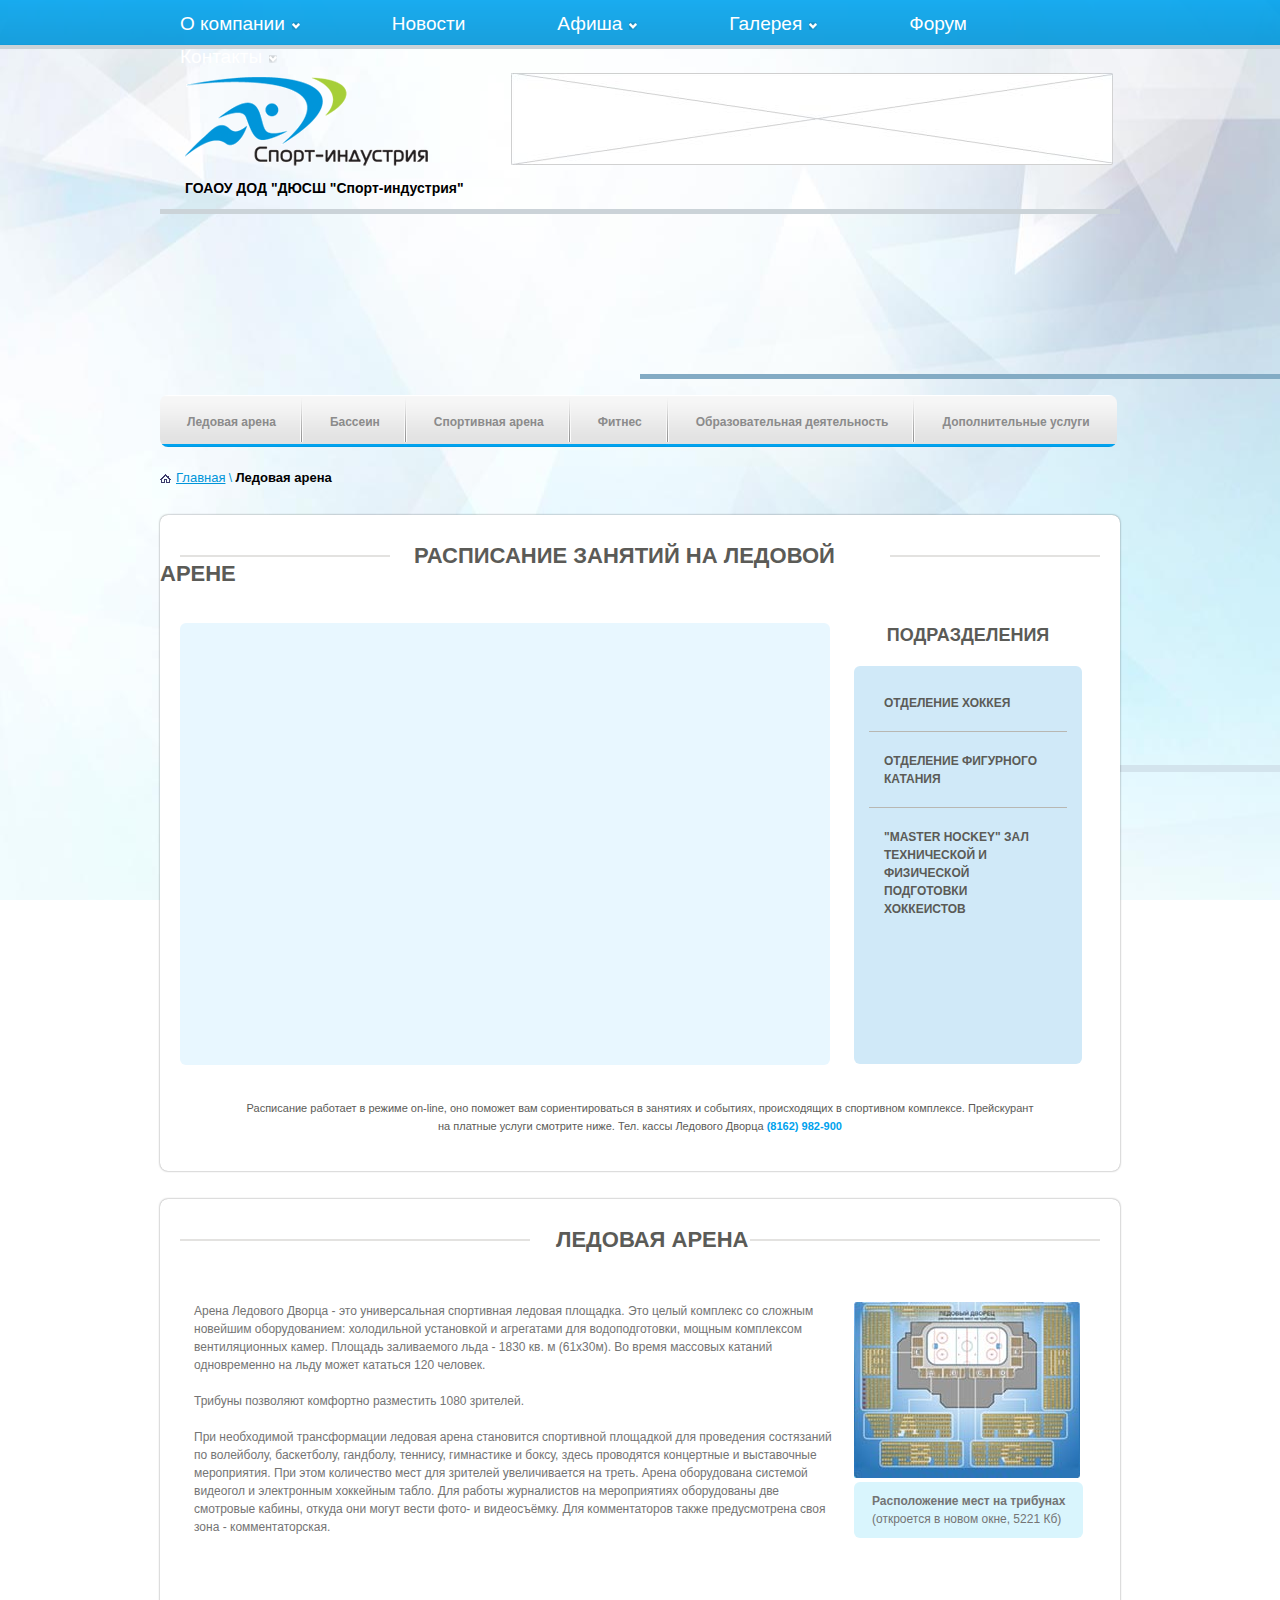
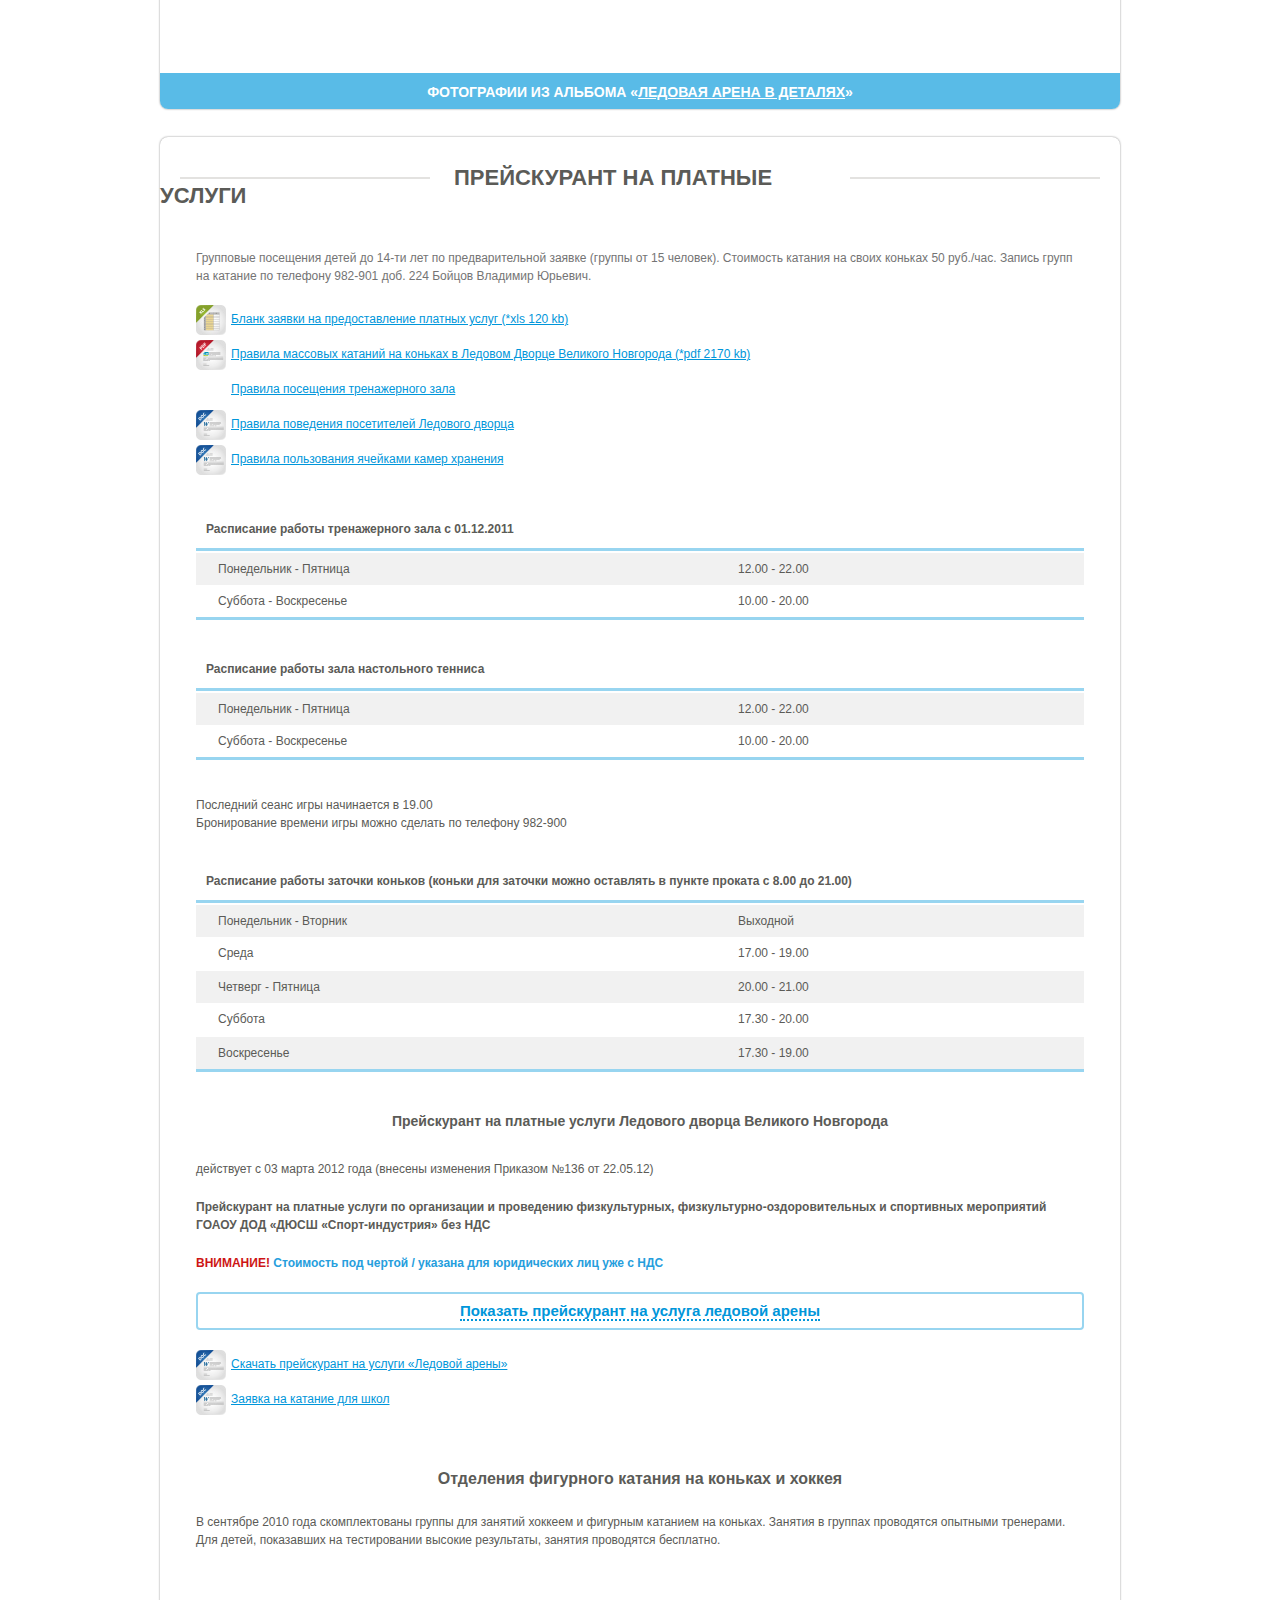
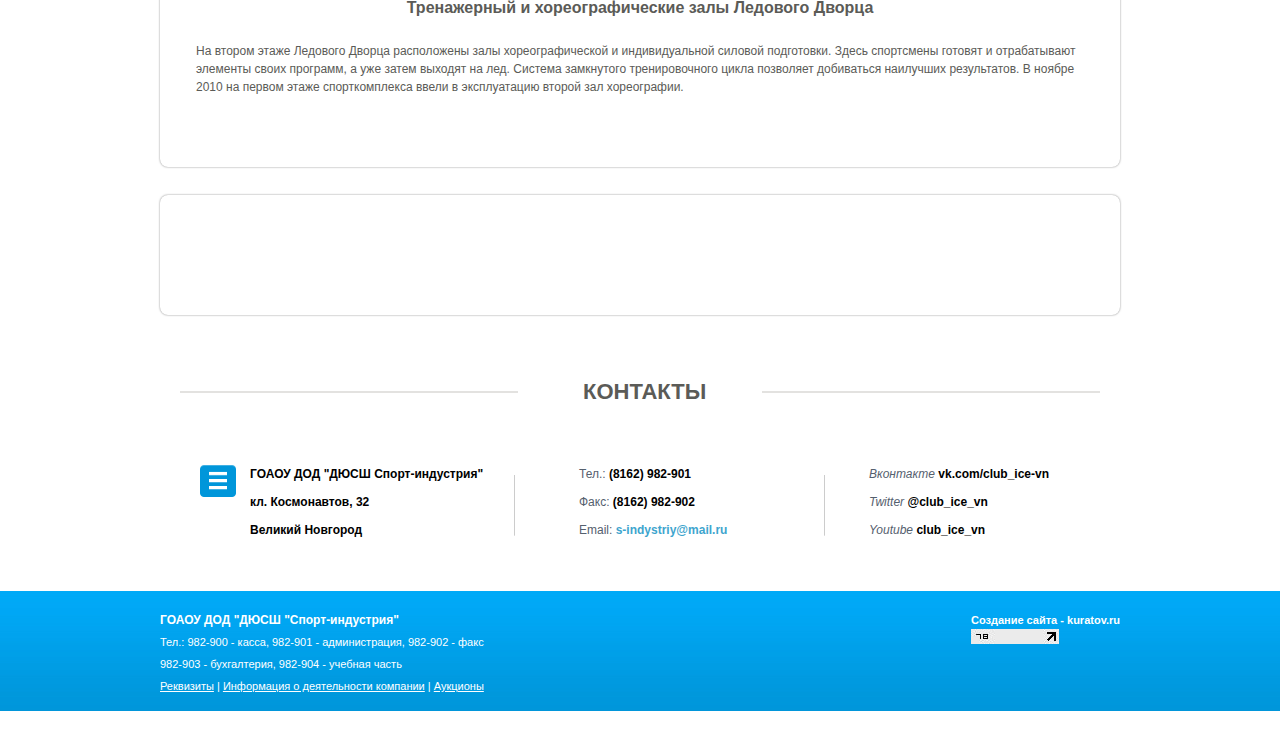
<file: insert_1.html>
<!DOCTYPE html PUBLIC "-//W3C//DTD XHTML 1.0 Transitional//EN" "http://www.w3.org/TR/xhtml1/DTD/xhtml1-transitional.dtd">
<html xmlns="http://www.w3.org/1999/xhtml">
<head>
	<meta http-equiv="content-type" content="text/html; charset=utf-8" />
	<title>Ледовый дворец</title>
	<meta name="keywords" content="" />
	<meta name="description" content="" />
	<link rel="stylesheet" href="css/style.css" type="text/css" media="screen, projection" />
    <link rel="stylesheet" href="css/insert.css" type="text/css" media="screen, projection" />
	<link rel="stylesheet" href="css/fonts.css" type="text/css" media="screen, projection" />
</head>

<body>

<div id="header">
    <div id="inner-header">
        <ul id="header-menu">
            <li><a href="#" class="marked">О компании</a></li>
            <li><a href="#">Новости</a></li>
            <li><a href="#" class="marked">Афиша</a></li>
            <li><a href="#" class="marked">Галерея</a></li>
            <li><a href="#">Форум</a></li>
            <li><a href="#" class="marked">Контакты</a></li>
        </ul>
    </div>
</div><!-- #header-->

<div id="sub-header-block">	

    <div id="sub-header">
    	<div id="sub-header-logo-block">
            <div id="logo-image"><img src="images/sub-header-logo.png" /></div>
            <div id="logo-text-organization">ГОАОУ ДОД "ДЮСШ "Спорт-индустрия"</div>
        </div>
        <div id="sub-header-logo2"><img src="images/banner.jpg" /></div>
    </div> 
    
    <div id="content-top-line-left"></div>
    <div id="content-top-line-right"></div>     
     
</div>

    <hr id="news-hr" />

<div id="content">	
      <div id="main-menu">
        <ul id="mmenu-list">
            <li><a href="#">Ледовая арена</a></li>
            <li><a href="#">Бассеин</a></li>
            <li>
            	<a href="#">Спортивная арена</a>
            	<ul id="mmenu-list-sublevel">
            		<li><a href="#">Расписание занятий на ледовой арене</a></li>
            		<li><a href="#">Напревления работы</a></li>
            		<li><a href="#">Галерея</a></li>
            		<li><a href="#">Прейскурант на платные услуги</a></li>
            		<li><a href="#">Дополнительная информация</a></li>
            	</ul>
				</li>
            <li><a href="#">Фитнес</a></li>
            <li><a href="#">Образовательная деятельность</a></li>
            <li><a href="#">Дополнительные услуги</a></li>
        </ul>
    </div>
    
    <div id="breadcrumbs">
    	<div id="b-crumbs-content">
    		<a href="#">Главная</a> 
            <span class="b-crumbs-separator"> \ </span> 
            <span id="last-crumb">Ледовая арена</span>
        </div>
    </div>
            
    <div id="plan">
        
        <div id="plan-box">
            <div id="plan-text">
                <span id="plan-left-line"></span>                
                <span id="plan-right-line"></span>
                <span id="plan-text-himself">Расписание занятий на ледовой арене</span>
            </div>
            
            <div id="google-calendar"></div>
            <div id="suborganizations">
            	<div id="ou-header">Подразделения</div>
                <div id="ou-table">
                	<ul id="ou-table-list">
                    	<li><a href="#">Отделение хоккея</a></li>
							<li><a href="#">Отделение фигурного катания</a></li>
							<li><a href="#">"Master hockey" зал технической и физической подготовки хоккеистов</a></li>						
					  </ul>
                </div>
            </div>
            <div id="plan-footer">
            <div>Расписание работает в режиме on-line, оно поможет вам сориентироваться в занятиях и событиях, происходящих в спортивном комплексе. Прейскурант </div>
            <div> на платные услуги смотрите ниже. Тел. кассы Ледового Дворца <span id="plan-telephone">(8162) 982-900</span></div>
            </div>
        </div>
    </div><!--#plan-->
    
    <div id="arena">
        
        <div id="arena-box">
            <div id="arena-text">
                <span id="arena-left-line"></span>                
                <span id="arena-right-line"></span>
                <span id="arena-text-himself">Ледовая арена</span>
            </div>  
            <div id="arena-box-middle">
            	<div id="arena-box-middle-text">
            	Арена Ледового Дворца - это универсальная спортивная ледовая площадка. Это целый комплекс со сложным новейшим оборудованием: холодильной установкой и агрегатами для водоподготовки, мощным комплексом вентиляционных камер.  Площадь заливаемого льда - 1830 кв. м (61х30м). Во время массовых катаний одновременно на льду может кататься 120 человек.<br /><br />
Трибуны позволяют комфортно разместить 1080 зрителей.<br /><br />
При необходимой трансформации ледовая арена становится спортивной площадкой для проведения состязаний по волейболу, баскетболу, гандболу, теннису, гимнастике и боксу, здесь проводятся концертные и выставочные мероприятия. При этом количество мест для зрителей увеличивается на треть. Арена оборудована системой видеогол и электронным хоккейным табло. Для работы журналистов на мероприятиях оборудованы две смотровые кабины, откуда они могут вести фото- и видеосъёмку. Для комментаторов также предусмотрена своя зона - комментаторская.
            	</div>
            	<div id="arena-box-middle-image">
            		<div id="abox-middle-img-itself">
            			<img src="images/sit-places.jpg" width="226" height="176" />
            		</div>
            		<div id="abox-middle-img-desc">
            			<div id="abox-middle-img-bold">Расположение мест на трибунах</div>
							<div>(откроется в новом окне,  5221 Кб)</div>
            		</div>
            	</div>
            </div>          
        </div>
        <div id="arena-box-footer">
		     <div id="arena-box-footer-gallery">
			  </div>
			  <div id="arena-box-footer-itself">
			Фотографии из альбома «<a href="#">Ледовая арена в деталях</a>»
			  </div>
		  </div>
    </div><!--#arena-->
    
    <div id="payservice">
        
        <div id="payservice-box">
            <div id="payservice-text">
                <span id="payservice-left-line"></span>                
                <span id="payservice-right-line"></span>
                <span id="payservice-text-himself">Прейскурант на платные услуги</span>
            </div>  
            
            <div id="payservice-box-content">
            	<div id="payservice-box-start">
            	Групповые посещения детей до 14-ти лет по предварительной заявке 
            	(группы от 15 человек). Стоимость катания на своих коньках 50 руб./час. 
            	Запись групп на катание по телефону 982-901 доб. 224 Бойцов Владимир Юрьевич.
            	</div>
            	
            	<div class="payservice-box-blanks">
            		<a id="payservice-box-blanks-pays" href="#">Бланк заявки на предоставление платных услуг (*xls 120 kb)</a>
            		<a id="payservice-box-blanks-rules" href="#">Правила массовых катаний на коньках в Ледовом Дворце Великого Новгорода (*pdf 2170 kb)</a>
            		<a id="payservice-box-blanks-visit" href="#">Правила посещения тренажерного зала</a>
            		<a class="payservice-box-blanks-behavior" href="#">Правила поведения посетителей Ледового дворца</a>
            		<a class="payservice-box-blanks-behavior" href="#">Правила пользования ячейками камер хранения</a>
            	</div>            
            
            	<div class="work-table-header">Расписание работы тренажерного зала с 01.12.2011</div>
            
            	<div class="work-table">
            		<div class="work-table-first">
            			<div>Понедельник - Пятница</div>
            			<div>12.00 - 22.00</div>
            		</div>
            		<div class="work-table-second">
            			<div>Суббота - Воскресенье</div>
            			<div>10.00 - 20.00</div>
            		</div>
            	</div>
            	
            	<div class="work-table-header">Расписание работы зала настольного тенниса</div>
            
            	<div class="work-table">
            		<div class="work-table-first">
            			<div>Понедельник - Пятница</div>
            			<div>12.00 - 22.00</div>
            		</div>
            		<div class="work-table-second">
            			<div>Суббота - Воскресенье</div>
            			<div>10.00 - 20.00</div>
            		</div>
					</div>
					
					<div id="session-time">
						Последний сеанс игры начинается в 19.00<br />
						Бронирование времени игры можно сделать по телефону 982-900
				   </div>
				   
				   <div class="work-table-header">
				   	Расписание работы заточки коньков (коньки для заточки можно оставлять в пункте проката с 8.00 до 21.00)
					</div>
            
            	<div class="work-table">
            		<div class="work-table-first">
            			<div>Понедельник - Вторник</div>
            			<div>Выходной</div>
            		</div>
            		<div class="work-table-second">
            			<div>Среда</div>
            			<div>17.00 - 19.00</div>
            		</div>
            		<div class="work-table-first">
            			<div>Четверг - Пятница</div>
            			<div>20.00 - 21.00</div>
            		</div>
            		<div class="work-table-second">
            			<div>Суббота</div>
            			<div>17.30 - 20.00</div>
            		</div>
            		<div class="work-table-first">
            			<div>Воскресенье</div>
            			<div>17.30 - 19.00</div>
            		</div>
					</div>
					
					<div id="price-header-text">
						Прейскурант на платные услуги Ледового дворца Великого Новгорода
					</div>
					
					<div id="p-header-text-1">действует с 03 марта 2012 года (внесены изменения Приказом №136 от 22.05.12)</div>
					
					<div id="p-header-text-2">
					Прейскурант на платные услуги по организации и проведению физкультурных, 
					физкультурно-оздоровительных и спортивных мероприятий ГОАОУ ДОД «ДЮСШ «Спорт-индустрия»
					 без НДС
					</div>
					
					<div id="p-header-text-3">
						<span id="p-header-warning">Внимание! </span>
						<span id="p-header-layer">Стоимость под чертой / указана для юридических лиц уже с НДС</span>
					</div>
					
					<div id="show-price">
						<span id="show-price-text">Показать прейскурант на услуга ледовой арены</span>
					</div>
					
					<div class="payservice-box-blanks">          	
            		<a class="payservice-box-blanks-behavior" href="#">Скачать прейскурант на услуги «Ледовой арены»</a>
            		<a class="payservice-box-blanks-behavior" href="#">Заявка на катание для школ</a>
            	</div> 
            	
            	<div id="ou-center">Отделения фигурного катания на коньках и хоккея</div>
            	<div id="ou-center-text">
            		В сентябре 2010 года скомплектованы группы для занятий хоккеем и фигурным катанием на коньках.
            	 	Занятия в группах проводятся опытными тренерами. 
            	 	Для детей, показавших на тестировании высокие результаты, занятия проводятся бесплатно.
            	</div>
            	
					<div id="ou-center">Тренажерный и хореографические залы Ледового Дворца</div>
            	<div id="ou-center-text">
            		На втором этаже Ледового Дворца расположены залы хореографической и 
            		индивидуальной силовой подготовки. Здесь спортсмены готовят  и 
            		отрабатывают элементы своих программ, а уже затем выходят на лед. 
            		Система замкнутого тренировочного цикла позволяет добиваться наилучших 
            		результатов. В ноябре 2010 на первом этаже спорткомплекса ввели в 
            		эксплуатацию второй зал хореографии.
            	</div>
					
				</div> 	             
           
        </div> <!-- payservice-box -->
    </div><!--#payservice-->
    
    <div id="fslider">        
        
    </div><!--#fslider-->
    
</div><!-- #content-->

<div id="contacts">
    
	<div id="contacts-content">
        <div id="contacts-text">
            <span id="contacts-left-line"></span>            
            <span id="contacts-right-line"></span>
            <span id="contacts-text-himself">Контакты</span>
        </div>
        
        <div id="contacts-address">
            <p>ГОАОУ ДОД "ДЮСШ Спорт-индустрия"</p>
            <p>кл. Космонавтов, 32</p>
            <p>Великий Новгород</p>
            <img id="contacts-delemiter-1" src="images/contacts-delemiter.jpg" />
        </div>
        
        <div id="contacts-tel-email">
            <p>Тел.: <span class="contacts-tel-style">(8162) 982-901</span></p>
            <p>Факс: <span class="contacts-tel-style">(8162) 982-902</span></p>
            <p>Email: <a href="mailto:#" id="contacts-email">s-indystriy@mail.ru</a></p>
            <img id="contacts-delemiter-2" src="images/contacts-delemiter.jpg" />
        </div>    
        
        <div id="contacts-social">
            <p>
                <span class="contacts-social-italic">Вконтакте</span>
                <span class="contacts-tel-style">vk.com/club_ice-vn</span>
            </p>
            <p>
                <span class="contacts-social-italic">Twitter</span>
                <span class="contacts-tel-style">@club_ice_vn</span>
            </p>
            <p>
                <span class="contacts-social-italic">Youtube</span>
                <span class="contacts-tel-style">club_ice_vn</span>
            </p>
        </div>
    </div>
</div>

<div id="footer">
	<div id="footer-content">
        <div id="footer-left">
            <div id="footer-left-text">
                <p><span id="footer-organization">ГОАОУ ДОД "ДЮСШ "Спорт-индустрия"</span></p> 
    <p>Тел.: 982-900 - касса, 982-901 - администрация, 982-902 - факс</p>
    <p>982-903 - бухгалтерия, 982-904 - учебная часть </p>
            </div>
            <div>
                <a class="footer-link" href="#">Реквизиты</a> | 
                <a class="footer-link" href="#">Информация о деятельности компании</a> | 
                <a class="footer-link" href="#">Аукционы</a>
            </div>           
        </div>
        
         <div id="footer-right">
                <div id="footer-developer">Создание сайта - kuratov.ru</div>
                <img src="images/footer-counter.jpg" />
            </div>
    </div>
</div><!-- #footer -->

</body>
</html>
</file>
<file: stylesheets/stylesheet.css>
/*******************************************************************************
Slate Theme for GitHub Pages
by Jason Costello, @jsncostello
*******************************************************************************/

@import url(pygment_trac.css);

/*******************************************************************************
MeyerWeb Reset
*******************************************************************************/

html, body, div, span, applet, object, iframe,
h1, h2, h3, h4, h5, h6, p, blockquote, pre,
a, abbr, acronym, address, big, cite, code,
del, dfn, em, img, ins, kbd, q, s, samp,
small, strike, strong, sub, sup, tt, var,
b, u, i, center,
dl, dt, dd, ol, ul, li,
fieldset, form, label, legend,
table, caption, tbody, tfoot, thead, tr, th, td,
article, aside, canvas, details, embed,
figure, figcaption, footer, header, hgroup,
menu, nav, output, ruby, section, summary,
time, mark, audio, video {
  margin: 0;
  padding: 0;
  border: 0;
  font: inherit;
  vertical-align: baseline;
}

/* HTML5 display-role reset for older browsers */
article, aside, details, figcaption, figure,
footer, header, hgroup, menu, nav, section {
  display: block;
}

ol, ul {
  list-style: none;
}

table {
  border-collapse: collapse;
  border-spacing: 0;
}

/*******************************************************************************
Theme Styles
*******************************************************************************/

body {
  box-sizing: border-box;
  color:#373737;
  background: #212121;
  font-size: 16px;
  font-family: 'Myriad Pro', Calibri, Helvetica, Arial, sans-serif;
  line-height: 1.5;
  -webkit-font-smoothing: antialiased;
}

h1, h2, h3, h4, h5, h6 {
  margin: 10px 0;
  font-weight: 700;
  color:#222222;
  font-family: 'Lucida Grande', 'Calibri', Helvetica, Arial, sans-serif;
  letter-spacing: -1px;
}

h1 {
  font-size: 36px;
  font-weight: 700;
}

h2 {
  padding-bottom: 10px;
  font-size: 32px;
  background: url('../images/bg_hr.png') repeat-x bottom;
}

h3 {
  font-size: 24px;
}

h4 {
  font-size: 21px;
}

h5 {
  font-size: 18px;
}

h6 {
  font-size: 16px;
}

p {
  margin: 10px 0 15px 0;
}

footer p {
  color: #f2f2f2;
}

a {
  text-decoration: none;
  color: #007edf;
  text-shadow: none;

  transition: color 0.5s ease;
  transition: text-shadow 0.5s ease;
  -webkit-transition: color 0.5s ease;
  -webkit-transition: text-shadow 0.5s ease;
  -moz-transition: color 0.5s ease;
  -moz-transition: text-shadow 0.5s ease;
  -o-transition: color 0.5s ease;
  -o-transition: text-shadow 0.5s ease;
  -ms-transition: color 0.5s ease;
  -ms-transition: text-shadow 0.5s ease;
}

a:hover, a:focus {text-decoration: underline;}

footer a {
  color: #F2F2F2;
  text-decoration: underline;
}

em {
  font-style: italic;
}

strong {
  font-weight: bold;
}

img {
  position: relative;
  margin: 0 auto;
  max-width: 739px;
  padding: 5px;
  margin: 10px 0 10px 0;
  border: 1px solid #ebebeb;

  box-shadow: 0 0 5px #ebebeb;
  -webkit-box-shadow: 0 0 5px #ebebeb;
  -moz-box-shadow: 0 0 5px #ebebeb;
  -o-box-shadow: 0 0 5px #ebebeb;
  -ms-box-shadow: 0 0 5px #ebebeb;
}

p img {
  display: inline;
  margin: 0;
  padding: 0;
  vertical-align: middle;
  text-align: center;
  border: none;
}

pre, code {
  width: 100%;
  color: #222;
  background-color: #fff;

  font-family: Monaco, "Bitstream Vera Sans Mono", "Lucida Console", Terminal, monospace;
  font-size: 14px;

  border-radius: 2px;
  -moz-border-radius: 2px;
  -webkit-border-radius: 2px;
}

pre {
  width: 100%;
  padding: 10px;
  box-shadow: 0 0 10px rgba(0,0,0,.1);
  overflow: auto;
}

code {
  padding: 3px;
  margin: 0 3px;
  box-shadow: 0 0 10px rgba(0,0,0,.1);
}

pre code {
  display: block;
  box-shadow: none;
}

blockquote {
  color: #666;
  margin-bottom: 20px;
  padding: 0 0 0 20px;
  border-left: 3px solid #bbb;
}


ul, ol, dl {
  margin-bottom: 15px
}

ul {
  list-style: inside;
  padding-left: 20px;
}

ol {
  list-style: decimal inside;
  padding-left: 20px;
}

dl dt {
  font-weight: bold;
}

dl dd {
  padding-left: 20px;
  font-style: italic;
}

dl p {
  padding-left: 20px;
  font-style: italic;
}

hr {
  height: 1px;
  margin-bottom: 5px;
  border: none;
  background: url('../images/bg_hr.png') repeat-x center;
}

table {
  border: 1px solid #373737;
  margin-bottom: 20px;
  text-align: left;
 }

th {
  font-family: 'Lucida Grande', 'Helvetica Neue', Helvetica, Arial, sans-serif;
  padding: 10px;
  background: #373737;
  color: #fff;
 }

td {
  padding: 10px;
  border: 1px solid #373737;
 }

form {
  background: #f2f2f2;
  padding: 20px;
}

/*******************************************************************************
Full-Width Styles
*******************************************************************************/

.outer {
  width: 100%;
}

.inner {
  position: relative;
  max-width: 640px;
  padding: 20px 10px;
  margin: 0 auto;
}

#forkme_banner {
  display: block;
  position: absolute;
  top:0;
  right: 10px;
  z-index: 10;
  padding: 10px 50px 10px 10px;
  color: #fff;
  background: url('../images/blacktocat.png') #0090ff no-repeat 95% 50%;
  font-weight: 700;
  box-shadow: 0 0 10px rgba(0,0,0,.5);
  border-bottom-left-radius: 2px;
  border-bottom-right-radius: 2px;
}

#header_wrap {
  background: #212121;
  background: -moz-linear-gradient(top, #373737, #212121);
  background: -webkit-linear-gradient(top, #373737, #212121);
  background: -ms-linear-gradient(top, #373737, #212121);
  background: -o-linear-gradient(top, #373737, #212121);
  background: linear-gradient(top, #373737, #212121);
}

#header_wrap .inner {
  padding: 50px 10px 30px 10px;
}

#project_title {
  margin: 0;
  color: #fff;
  font-size: 42px;
  font-weight: 700;
  text-shadow: #111 0px 0px 10px;
}

#project_tagline {
  color: #fff;
  font-size: 24px;
  font-weight: 300;
  background: none;
  text-shadow: #111 0px 0px 10px;
}

#downloads {
  position: absolute;
  width: 210px;
  z-index: 10;
  bottom: -40px;
  right: 0;
  height: 70px;
  background: url('../images/icon_download.png') no-repeat 0% 90%;
}

.zip_download_link {
  display: block;
  float: right;
  width: 90px;
  height:70px;
  text-indent: -5000px;
  overflow: hidden;
  background: url(../images/sprite_download.png) no-repeat bottom left;
}

.tar_download_link {
  display: block;
  float: right;
  width: 90px;
  height:70px;
  text-indent: -5000px;
  overflow: hidden;
  background: url(../images/sprite_download.png) no-repeat bottom right;
  margin-left: 10px;
}

.zip_download_link:hover {
  background: url(../images/sprite_download.png) no-repeat top left;
}

.tar_download_link:hover {
  background: url(../images/sprite_download.png) no-repeat top right;
}

#main_content_wrap {
  background: #f2f2f2;
  border-top: 1px solid #111;
  border-bottom: 1px solid #111;
}

#main_content {
  padding-top: 40px;
}

#footer_wrap {
  background: #212121;
}



/*******************************************************************************
Small Device Styles
*******************************************************************************/

@media screen and (max-width: 480px) {
  body {
    font-size:14px;
  }

  #downloads {
    display: none;
  }

  .inner {
    min-width: 320px;
    max-width: 480px;
  }

  #project_title {
  font-size: 32px;
  }

  h1 {
    font-size: 28px;
  }

  h2 {
    font-size: 24px;
  }

  h3 {
    font-size: 21px;
  }

  h4 {
    font-size: 18px;
  }

  h5 {
    font-size: 14px;
  }

  h6 {
    font-size: 12px;
  }

  code, pre {
    min-width: 320px;
    max-width: 480px;
    font-size: 11px;
  }

}
</file>
<file: css/style.css>
* {
	margin: 0;
	padding: 0;
}
html {
	height: 100%;
}
body {
	font: 12px/18px Arial, Tahoma, Verdana, sans-serif;
	width: 100%;
	height: 100%;
	background:url(../images/body-bg.jpg) center center fixed;
}
a {
	color: blue;
	outline: none;
	text-decoration: underline;
}
a:hover {
	text-decoration: none;
}
p {
	margin: 0 0 18px
}
img {
	border: none;
}
input {
	vertical-align: middle;
}


/* Header
-----------------------------------------------------------------------------*/

#header {
	height: 49px;
	background: #FFE680;
	min-width:960px;
	background:url(../images/header-background.png) repeat-x;
}

#inner-header {
	width: 960px;
	margin: 0 auto;	
}

#header-menu {
	padding-left: 20px;
	list-style: none;	
}

#header-menu li {
	float: left;	
}

a.marked {
	padding-right: 15px;
	background:url(../images/header-menu-marker.png) right 22px no-repeat;	
}

#header-menu li a {
	font-family: "PF Square Sans Pro", Arial, sans-serif;
	font-size: 19px;
	color: #fff;
	margin-right: 92px;
	padding-top: 15px;	
	display: block;
	text-decoration: none;	
}

#header-menu li:last-child a {
	margin-right: 0;	
}

/* Логотип */
#content-top-line-left, #sub-header, #content-top-line-right {
	height: 160px;	
}

#sub-header {
	width: 960px;
	position: absolute;
	left: 50%;
	margin-left: -480px;
	border-bottom: 5px solid #cbd3d8;		
}

#content-top-line-left {
	float: left;
	width: 50%;
	border-bottom: 5px solid #83abc4;
}

#content-top-line-right {
	float: right;	
	width: 50%;
	border-bottom: 5px solid #83abc4; 
}

#sub-header-logo-block {
	float: left;	
	margin: 24px 47px 0 0;
	padding-left: 25px;
}

#logo-text-organization {
	font-family: "PF Square Sans Pro", Arial, sans-serif;
	font-size: 14px;
	font-weight: bold;
	margin-top: 10px;
}

#sub-header-logo2 {
	margin-top: 24px;	
}

/*Главное меню*/

#content {
	width: 960px;
	clear: both;
	margin: 0 auto;
	padding-top: 16px;
}

#main-menu {
	margin: 0 auto;		
}

#mmenu-list {
	list-style: none;	
}

#mmenu-list li {
	float: left;
	position: relative;
	height: 52px;
	background: url(../images/mmenu-bg.jpg) repeat-x;	
}

#mmenu-list li ul {
	position: absolute;
	list-style: none;
	display: none;
	top: 52px;
	left: -2px;
	z-index: 1;
	border-bottom-left-radius: 8px;
	border-bottom-right-radius: 8px;
}

#mmenu-list li ul li {
	width: 225px;
	background: #00a3ef;
	overflow: hidden;
}

#mmenu-list li ul li:first-child {	
	border-radius: 0;
}

#mmenu-list li ul li:last-child {	
	border-bottom: none;
	border-top-right-radius: 0;
	border-bottom-left-radius: 8px;
	
}

#mmenu-list li ul li:first-child a {	
	background: none;
}


#mmenu-list li ul li:last-child a {	
	background: url(../images/submenu-list-delimiter.jpg) no-repeat;
}

#mmenu-list li ul li a {
	font-family: Arial, Helvetica, sans-serif;
	font-size: 12px;
	font-weight: bold;
	color: #fff;
	padding: 15px 12px;
	background: url(../images/submenu-list-delimiter.jpg) no-repeat;
}

#mmenu-list li ul li:hover a {
	color: #5b5b57;
	background-color: #e2f6ff !important;
	margin: 0 !important;
	z-index: 100;
}

#mmenu-list li ul li:last-child:hover a {
	color: #5b5b57;
	background-color: #e2f6ff !important;
	margin: 0 !important;
}

#mmenu-list a {
	font-family: Arial, Arial, Helvetica, sans-serif;
	font-weight: bold;
	height: 52px;
	padding: 18px 27px 0 27px;
	background:url(../images/mmenu-item-bg.jpg) right 0 no-repeat;
	color: #8b8b8b;
	display: block;
	text-decoration: none;	
}

#mmenu-list li:first-child {
	border-top-left-radius: 8px;
	border-bottom-left-radius: 8px;	
	overflow: hidden;
}

#mmenu-list li:last-child {
	border-top-right-radius: 8px;
	border-bottom-right-radius: 8px;	
}

#mmenu-list li:last-child a {
	background: none;
}

#mmenu-list a:hover {
	color: #fff;
	height: 31px;
	background-image: none;
	background-color: #00a3ef !important;
	margin: 0 2px 0 -2px;	
}

#mmenu-list li:hover ul {
	display: block;
}

#mmenu-list li:last-child a:hover {
	color: #fff;
	height: 31px;
	background-image: none;
	background-color: #00a3ef !important;
	margin: 0 0 0 -2px !important;
	border-top-right-radius: 4px;
	border-bottom-right-radius: 4px;	
}


/* Middle
-----------------------------------------------------------------------------*/

#slider {
	clear: both;
	height: 590px;	
	margin-bottom: 10px;
}

/*Слайдер*/

/*Новости*/
#news-hr {
	position: relative;
	top: 716px;
	height: 5px;
	border: 1px solid #d3e4ed;
	background-color: #d3e4ed;
	z-index: -1;
}

#news {
	height: 288px;
	padding: 40px 0 30px 0;
	margin: 28px auto 0 auto;
	background-color: #fff;	
	border-radius: 8px;
	box-shadow: 0 0 2px rgba(0,0,0,0.5)
}

#news-left-line, #news-right-line, #contacts-left-line, #contacts-right-line {
	width: 338px;
	height: 2px;
	background-color: #e3e2e0;
}

#news-left-line, #contacts-left-line {
	float: left;
	margin-left: 20px;	
}

#news-right-line, #contacts-right-line {
	float: right;	
	margin-right: 20px;
}

#news-text-himself, #contacts-text-himself {
	position: relative;
	top: -8px;
	font-family: "PF Square Sans Pro", Arial, sans-seif;
	font-size: 22px;
	font-weight: bold;
	padding-left: 40px;
	color: #5b5b57;
	text-transform: uppercase;	
}

#contacts-text-himself {
	padding-left: 65px;	
}

#news-photo-box {
	margin-top: 30px;
	margin-left: 22px;	
}

#news-photo-left, #news-phpto-right {
	width: 455px;
	float: left;
	margin-right: 10px;	
}

#news-photo-left, #news-phpto-right {
	width: 455px;
	float: left;	
}

.news-photo-date {
	float: left;
	height: 45px;
	width: 55px;
	padding: 10px 12px;
	margin-right: 8px;
	font-family: "Myriad Pro", Arial, sans-serif;
	color: #fff;
	background-color: #009de5;
	text-align: center;		
}

.news-photo-date-month {
	font-size: 13px;
	text-transform: uppercase;	
}

.news-photo-date-day {
	font-size: 32px;	
}

.news-title a {
	font-family: Arial, Helvetica, sans-serif;
	font-size: 14px;
	font-weight: bold;
	color: #0096da;
}

.news-image img {
	width: 364px;
	height: 145px;	
	overflow: hidden;
}

.news-title {
	margin-bottom: 18px;	
}

#news-button {
	float: right;	
	margin-top: 28px;
}

#news-button-itself {
	font-family: Arial, Helvetica, sans-serif;
	font-size: 14px;
	font-weight: bold;
	color: #fff;
	width: 200px;
	height: 36px;
	border: none;
	margin-right: 40px;
	background: url(../images/news-button-bg.png);	
	cursor: pointer;
}

/*Контакты*/

#contacts {
	min-width: 960px;
	height: 200px;
	margin-top: 20px;
	padding-top: 56px;
	background-color: #fff;
}

#contacts-delemiter-1 {
	position: absolute;	
	top: 10px;
	left: 354px;
}

#contacts-delemiter-2 {
	position: absolute;	
	top: 10px;
	left: 290px;
}

#contacts-content {
	width: 960px;
	height: 200px;
	margin: 0 auto;	
}

#contacts-address {
	float: left;
	position: relative;
	width: 284px;
	margin-top: 56px;
	padding-left: 90px;
	font-family: Arial, Helvetica, sans-serif;
	font-size: 12px;
	font-weight: bold;
	background: url(../images/contacts-bg.png) 40px 0px no-repeat;	
}

#contacts-address p, #contacts-tel-email p, #contacts-social p {
	margin: 0 0 10px;	
}

#contacts-tel-email {
	float: left;
	position: relative;
	width: 290px;
	margin-top: 56px;
	padding-left: 45px;	
	color: #55606e;
	font-family: Arial, Helvetica, sans-serif;
	font-size: 12px;
}

#contacts-email {
	font-family: Arial, Helvetica, sans-serif;
	font-size: 12px;
	font-weight: bold;
	text-decoration: none;
	color: #3ea5ce;
}

.contacts-tel-style {
	font-weight: bold;
	color: #000;	
}

.contacts-social-italic {
	font-style: italic;
}

#contacts-social {
	margin-top: 56px;
	padding-left: 34px;	
	color: #55606e;	
}

/* Footer
-----------------------------------------------------------------------------*/
#footer {
	font-family: Arial, Helvetica, sans-serif;
	font-size: 11px;
	padding-top: 20px;
	background: url(../images/footer-bg.jpg) repeat-x;	
}

#footer-content {
	width: 960px;
	height: 118px;
	margin: auto;
	color: #fff;
	position: relative;
}

#footer-organization {
	font-family:Arial, Helvetica, sans-serif;
	font-size: 12px !important;
	font-weight: bold;	
}

#footer-left-text p {
	margin-bottom: 4px;	
}

.footer-link {
	color: #fff;	
}

#footer-left {
	float: left;	
}

#footer-right {
	float: right;	
}

#footer-developer {
	font-family: Arial, Helvetica, sans-serif;
	font-size: 11px;
	font-weight: bold;	
}
</file>
<file: css/insert.css>
/* CSS Document */
#breadcrumbs {
	margin-top: 74px;
	margin-bottom: 24px;	
}

#b-crumbs-content {
	width: 960px;
	margin: 0 auto;	
}

#b-crumbs-content a {
	font-family: Arial, Helvetica, sans-serif;
	font-size: 13px;
	color: #0095d9;
	padding-left: 16px;
	background: url(../images/b-crumbs-home.png) 0 4px no-repeat;
}

.b-crumbs-separator {
	color: #0095d9;	
}

#last-crumb {
	font-family: Arial, Helvetica, sans-serif;
	font-size: 13px;
	font-weight: bold;	
}

/*Блог календаря*/
#plan {
	height: 586px;
	padding: 40px 0 30px 0;
	margin: 28px auto 0 auto;
	background-color: #fff;	
	border-radius: 8px;
	box-shadow: 0 0 2px rgba(0,0,0,0.5)
}

#plan-left-line, #plan-right-line {
	width: 210px;
	height: 2px;
	background-color: #e3e2e0;
}

#plan-left-line {
	float: left;
	margin-left: 20px;	
}

#plan-right-line {
	float: right;	
	margin-right: 20px;
}

#plan-text-himself {
	position: relative;
	top: -8px;
	font-family: "PF Square Sans Pro", Arial, sans-seif;
	font-size: 22px;
	font-weight: bold;
	padding-left: 40px;
	color: #5b5b57;
	text-transform: uppercase;	
}

#plan-text-himself {
	padding-left: 24px;	
}

#google-calendar {
	float: left;
	width: 650px;
	height: 442px;
	margin: 32px 24px 34px 20px;
	border-radius: 6px;
	background: #e8f7ff;	
}

#suborganizations {
	float: left;
	width: 228px;
}

#ou-table {
	border-radius: 6px;
	background: #d0e9f8;
	height: 398px;		
}

#ou-table-list {
	list-style: none;	
	font-family: Arial, Helvetica, sans-serif;
	font-size: 12px;
	font-weight: bold;
	padding: 18px 0;
	text-transform: uppercase;
}

#ou-table-list li {
	margin: 10px 0;
	padding-bottom: 10px;
	background: url(../images/list-delimiter.jpg) center bottom no-repeat;	
}


#ou-table-list a {
	display: block;
	padding: 10px 30px;
	color: #5b5b57;
	text-decoration: none;	
	
}

#ou-table-list a:hover {
	color: #fff;
	background: #99d4f1;
}

#ou-table-list li:first-child {
	margin-top: 0px;	
}

#ou-table-list li:last-child {
	background: none;
	margin-bottom: 7px;
}

#plan-footer {
	clear: both;
	font-family: Arial, Helvetica, sans-serif;
	font-size: 11px;
	margin: 0 50px;	
	color: #5b5b57;
	text-align: center;
}

#plan-telephone {
	color: #00a2ed;
	font-weight: bold;	
	text-align: center;
}

#ou-header {
	font-family: "PF Square Sans Pro", Arial, sans-serif;
	font-size: 18px;
	font-weight: bold;
	text-transform: uppercase;
	text-align: center;	
	margin-top: 35px;
	margin-bottom: 22px;
	color: #5b5b57;
}

/*Блок арены*/
#arena {
	height: 440px;
	padding: 40px 0 30px 0;
	margin: 28px auto 0 auto;
	background-color: #fff;	
	border-radius: 8px;
	overflow: hidden;
	box-shadow: 0 0 2px rgba(0,0,0,0.5)	
}

#arena-left-line, #arena-right-line {
	width: 350px;
	height: 2px;
	background-color: #e3e2e0;
}

#arena-left-line {
	float: left;
	margin-left: 20px;	
}

#arena-right-line {
	float: right;	
	margin-right: 20px;
}

#arena-text-himself {
	position: relative;
	top: -8px;
	font-family: "PF Square Sans Pro", Arial, sans-seif;
	font-size: 22px;
	font-weight: bold;
	padding-left: 40px;
	color: #5b5b57;
	text-transform: uppercase;	
}

#arena-text-himself {
	padding-left: 26px;	
}

#arena-box-middle {
	font-family: Arial, Helvetica, sans-serif;
	font-size: 12px;
	color: #747474;
	margin: 45px 34px 34px 34px;
}

#arena-box-middle-text {
	width: 640px;
	margin-right: 20px;
	float: left;
}

#arena-box-middle-image {
	float: left;
}

#abox-middle-img-desc {
	font-family: Arial, Helvetica, sans-serif;
	padding: 10px 18px;
	margin-top: 4px;
	border-radius: 6px;
	background: #d9f5fd;
}

#abox-middle-img-bold {
	font-weight: bold;
}

#arena-box-footer {
	clear: both;
	margin-top: 30px;
}

#arena-box-footer-gallery {
	height: 135px;
}

#arena-box-footer-itself {
	font-family: Arial, Helvetica, sans-serif;
	font-size: 14px;
	font-weight: bold;
	color: #fff;
	text-align: center;
	text-transform: uppercase;
	height: 16px;
	padding: 10px;
	background: #59bbe7;
}

#arena-box-footer-itself a {
	color: #fff;
}

/*Блок прейскуранта*/
#payservice {
	font-family: Arial, Helvetica, sans-serif;
	height: 1560px;
	padding: 40px 0 30px 0;
	margin: 28px auto 0 auto;
	background-color: #fff;	
	border-radius: 8px;
	box-shadow: 0 0 2px rgba(0,0,0,0.5)	
}

#payservice-left-line, #payservice-right-line {
	width: 250px;
	height: 2px;
	background-color: #e3e2e0;
}

#payservice-left-line {
	float: left;
	margin-left: 20px;	
}

#payservice-right-line {
	float: right;	
	margin-right: 20px;
}

#payservice-text-himself {
	position: relative;
	top: -8px;
	font-family: "PF Square Sans Pro", Arial, sans-seif;
	font-size: 22px;
	font-weight: bold;
	padding-left: 40px;
	color: #5b5b57;
	text-transform: uppercase;	
}

#payservice-text-himself {
	padding-left: 24px;	
}

#payservice-box-content {
	padding: 36px 36px 50px 36px;
}

#payservice-box-start {
	color: #747474;
}

.payservice-box-blanks {
	margin-top: 20px;
}

.payservice-box-blanks a {
	color: #0096da;
	display: block;
	height: 30px;
	padding-top: 5px;
}

#payservice-box-blanks-pays {
	padding-left: 35px;
	background: url(../images/blank.jpg) no-repeat;
}

#payservice-box-blanks-rules {
	padding-left: 35px;
	background: url(../images/rules.jpg) no-repeat;
}

#payservice-box-blanks-visit {
	padding-left: 35px;	
}

.payservice-box-blanks-behavior {
	padding-left: 35px;
	background: url(../images/behavior.jpg) no-repeat;
}

.work-table-header {
	font-family: Arial, Helvetica, sans-serif;
	font-size: 12px;
	font-weight: bold;
	color: #5b5b57;
	padding-left: 10px;
	margin-top: 40px;
}

.work-table {
	margin-top: 10px;
	border-top: 3px solid #98d5f0;
	border-bottom: 3px solid #98d5f0;
	color: #5b5b57;
}

.work-table-first {
	margin-top: 2px;
	background: #f1f1f1;
	padding: 7px 22px;
}

.work-table-second {
	padding: 7px 22px;
}

.work-table-first div:first-child, .work-table-second div:first-child {
	float: left;
	width: 520px;
}

.work-table-second {
	clear: both;
}

#session-time {
	font-family: Arial, Helvetica, sans-serif;
	color: #5b5b57;
	margin-top: 36px;
}

#price-header-text {
	font-family: Arial, Helvetica, sans-serif;
	font-size: 14px;
	font-weight: bold;
	color: #5b5b57;
	text-align: center;
	margin: 40px 0 30px 0;
}

#p-header-text-1 {
	color: #5b5b57;
}

#p-header-text-2 {
	font-family: Arial, Helvetica, sans-serif;
	font-size: 12px;
	font-weight: bold;
	color: #5b5b57;
	margin-top: 20px;
}

#p-header-text-3 {
	margin-top: 20px;
}

#p-header-warning {
	font-family: Arial, Helvetica, sans-serif;
	font-size: 12px;
	font-weight: bold;
	color: #cd1515;
	text-transform: uppercase;
}

#p-header-layer {
	font-family: Arial, Helvetica, sans-serif;
	font-size: 12px;
	font-weight: bold;
	color: #269edd;
}

#show-price {
	border-radius: 4px;
	border: 2px solid #98d5f0;
	margin-top: 20px;
	text-align: center;
	padding: 8px 0;
}

#show-price-text {
	font-family: Arial, Helvetica, sans-serif;
	font-size: 15px;
	font-weight: bold;
	border-bottom: 2px dotted #0096da;
	color: #0096da;
	cursor: pointer;
}

#ou-center {
	font-family: Arial, Helvetica, sans-serif;
	font-size: 16px;
	font-weight: bold;
	margin: 50px 0 25px 0;
	text-align: center;
	color: #5b5b57;
}

#ou-center-text {
	font-family: Arial, Helvetica, sans-serif;
	font-size: 12px;
	color: #5b5b57;
}

#fslider {
	height: 120px;
	margin: 28px auto 0 auto;
	background-color: #fff;	
	border-radius: 8px;
	box-shadow: 0 0 2px rgba(0,0,0,0.5)
}
</file>
<file: css/fonts.css>
@font-face {
        font-family: "PFSquareSansPro-Bold";
        src: url("PFSquareSansPro-Bold.eot"),
             url("PFSquareSansPro-Bold.ttf") format("truetype");
}	
	
@font-face {
        font-family: "PFSquareSansPro-BoldItalic";
        src: url("PFSquareSansPro-BoldItalic.eot"),
             url("PFSquareSansPro-BoldItalic.ttf") format("truetype");
}
	
@font-face {
        font-family: "PFSquareSansPro-Italic";
        src: url("PFSquareSansPro-Italic.eot"),
             url("PFSquareSansPro-Italic.ttf") format("truetype");
}

@font-face {
        font-family: "PFSquareSansPro-Regular";
        src: url("PFSquareSansPro-Regular.eot"),
             url("PFSquareSansPro-Regular.ttf") format("truetype");
}
</file>
<file: css/other-pages.css>
#page-body {	padding: 40px 0 30px 0;	margin: 28px auto 0 auto;	background-color: #fff;		border-radius: 8px;	box-shadow: 0 0 2px rgba(0,0,0,0.5)}#page-body-box {	text-align: center;}#page-body-left-line, #page-body-right-line {	width: 40%;	max-width: 348px;	height: 2px;	background-color: #e3e2e0;}#page-body-left-line {	float: left;	margin-left: 20px;	}#page-body-right-line {	float: right;		margin-right: 20px;}#page-body-text-himself {	position: relative;	top: -10px;	font-family: "PF Square Sans Pro", Arial, sans-seif;	font-size: 22px;	font-weight: bold;	color: #5b5b57;	padding: 0px 20px;	text-transform: uppercase;		background: #fff;	white-space: nowrap;}/*�������� ���� */#main-block {	padding: 40px 30px 30px 36px;}.main-block-simple-text {	font-family: Arial, Helvetica, sans-serif;	font-size: 13px;	text-align: left;	color: #626262;}#main-block-text-header {	font-family: Arial, Helvetica, sans-serif;	font-size: 20px;	font-weight: bold;	color: #5b5b57;	margin: 20px 0;	text-align: left;}#main-block-header-other {	font-family: Arial, Helvetica, sans-serif;	font-size: 18px;	font-weight: bold;	color: #5b5b57;	margin: 20px 0;	text-align: left;	}#simple-page-list {	margin: 5px 0 0 22px;	list-style: url(../images/simple-list-marker.jpg);}#simple-page-list li {	padding: 5px 0;}#simple-page-list li ul {	padding: 10px 0 10px 15px;	list-style: url(../images/simple-empty-list-marker.jpg);}#simple-page-list li ul li {	padding: 2px;}#simple-num-list {	margin: 5px 0 0 24px;}#simple-num-list li {	padding: 4px 0;}/*������� �������*/#arena-slider {	height: 578px;}/*���������� �����*/#contact-form {	padding: 36px 26px 66px 26px;	background: #f2fcfe;	border-radius: 8px;}.c-form-one {	float: left;	width: 280px;}.c-form-one input, .c-form-one select{	font-family: Arial, Helvetica, sans-serif;	font-size: 12px;	height: 28px;	width: 256px;	border: 1px solid #b5e2f5;	border-radius: 4px;	padding-left: 12px;}.c-form-one select {	width: 268px;}.c-form-one-line1 {	font-family: Arial, Helvetica, sans-serif;	font-size: 12px;	font-weight: bold;}#second-line {	margin-top: 60px;}#howtolink {	width: 30px;}#third-line {	margin-top: 120px;}#third-line input {	width: 840px;	height: 28px;	border: 1px solid #b5e2f5;	border-radius: 4px;	padding-left: 12px;}#message-form {	margin-top: 10px;	margin-bottom: 10px;	}#message-form textarea {	height: 152px;	width: 840px;	border-radius: 4px;	border: 1px solid #b5e2f5;	padding: 12px;}.file-and-send {	position: relative;	float: left;	width: 230px;}.file-and-send:last-child {	float: left;	width: 370px;}.c-form-file-header {	font-family: Arial, Helvetica, sans-serif;	font-size: 12px;	font-weight: bold;	padding-left: 12px;}.file-and-send input[type="text"] {	height: 28px;	width: 60px;	border: 1px solid #b5e2f5;	border-radius: 4px;	padding-left: 12px;}.file-and-send input[type="submit"] {	height: 35px;	width: 190px;	border: none;}.file-and-send input[type="file"] {	height: 28px;	border-radius: 4px;	padding-left: 12px;	padding-top: 4px;	border: none;}.file-and-send img {	position: relative;	float: left;	top: 18px;	left: -150px;	margin-right: 25px;}.file-and-send input[type="submit"] {	position: relative;	float: left;	top: 15px;	left: -155px;}
</file>
